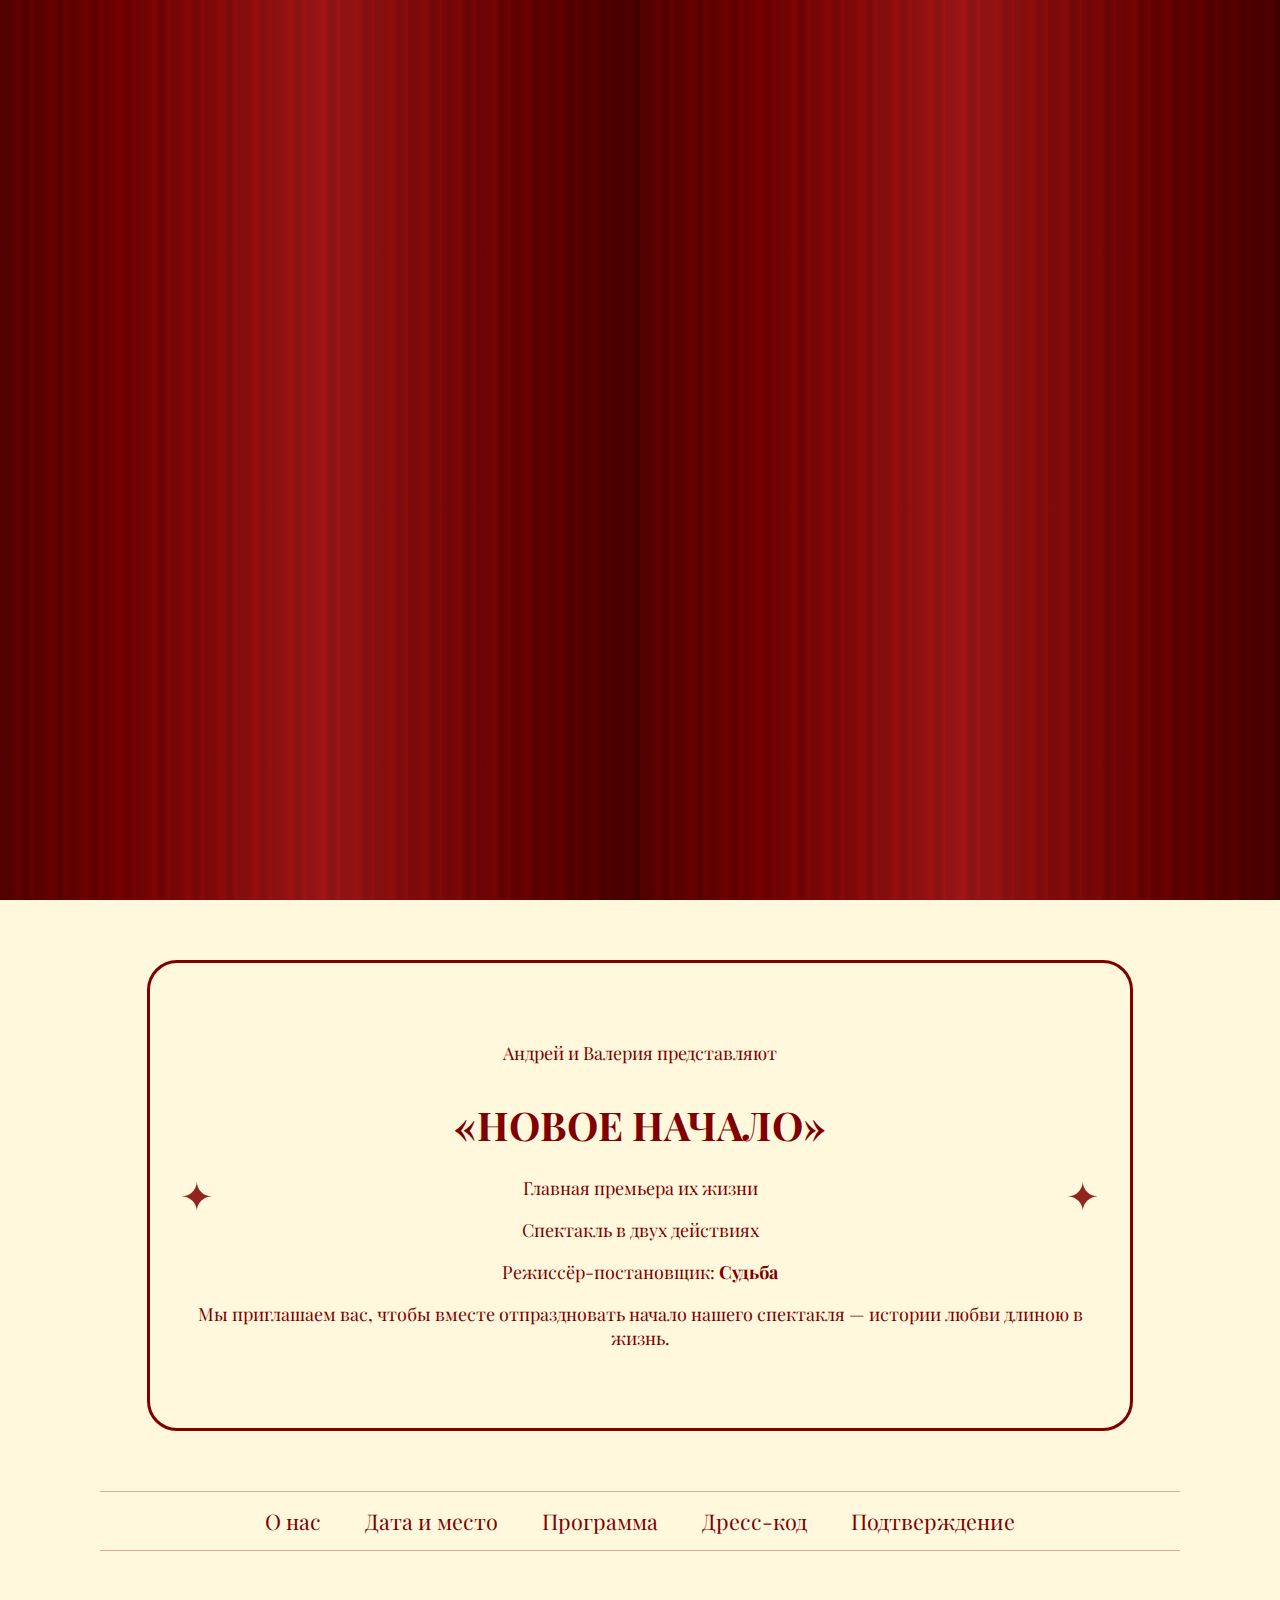
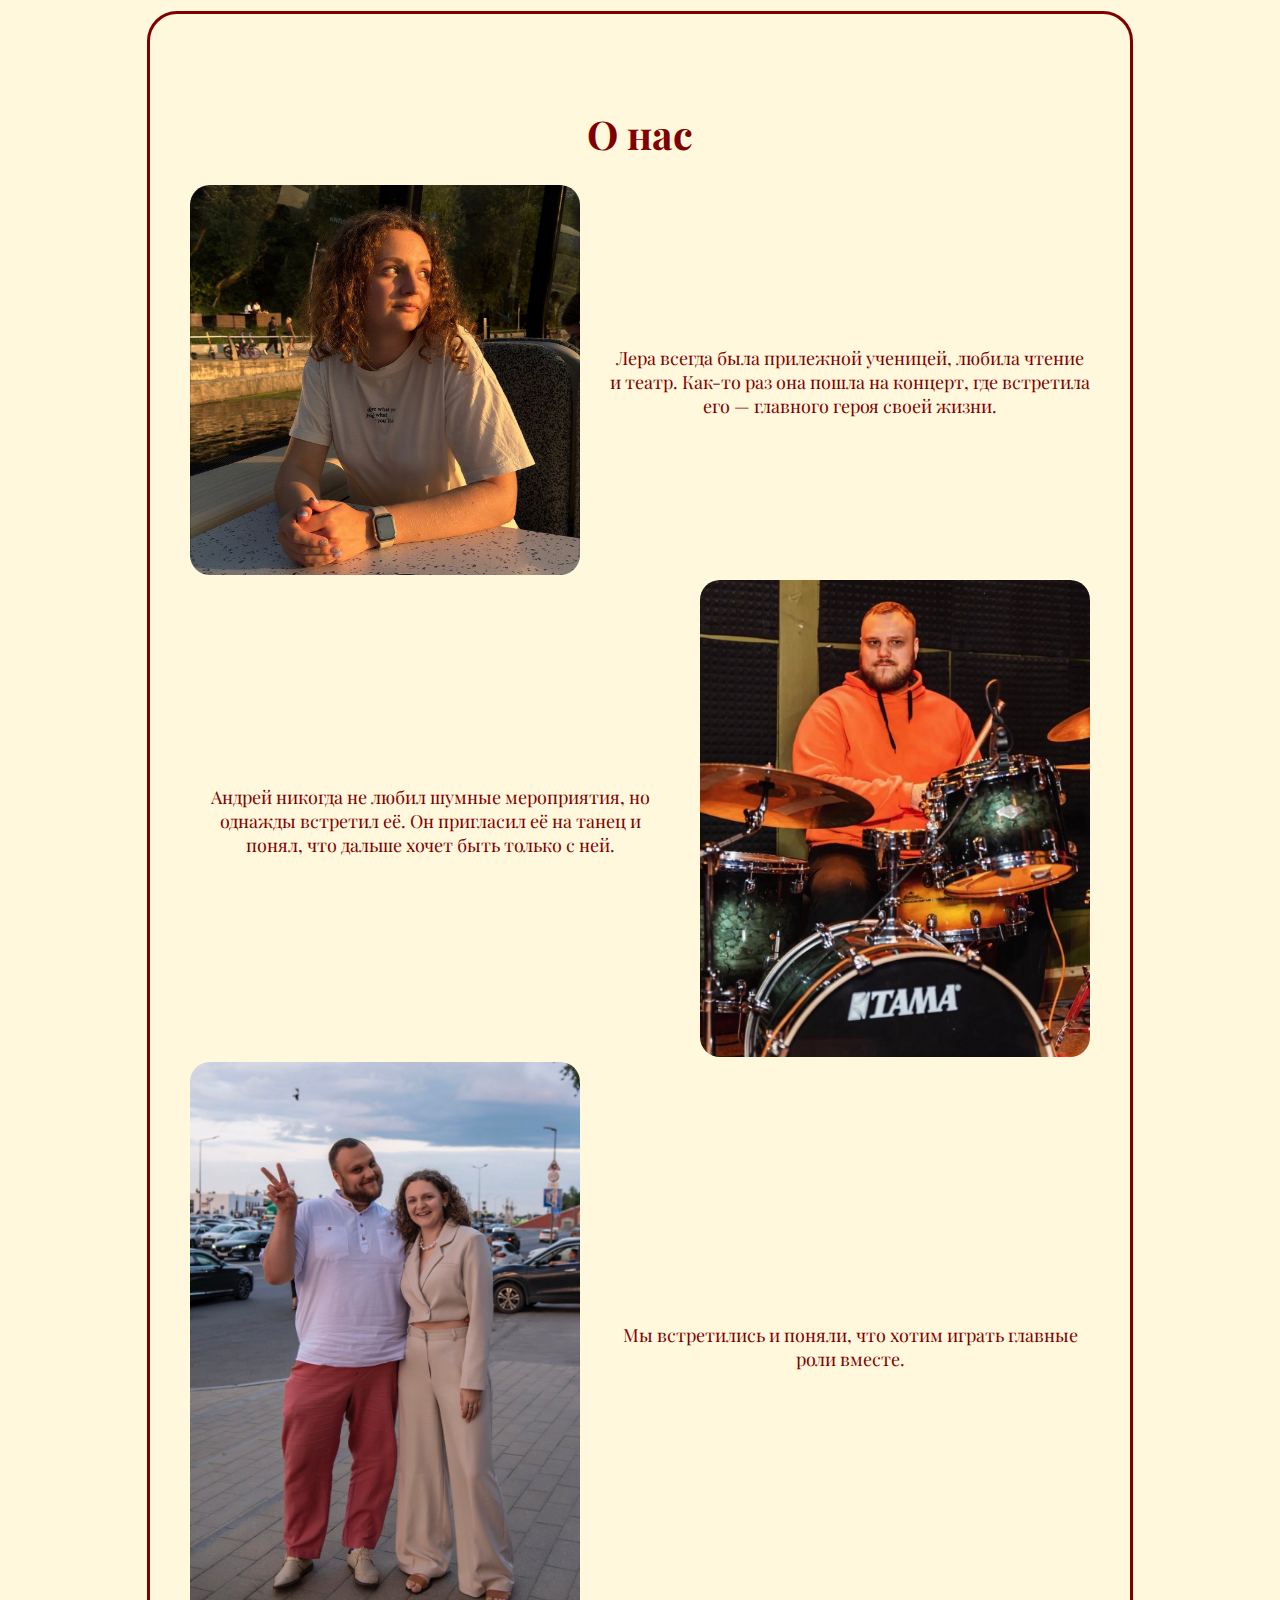
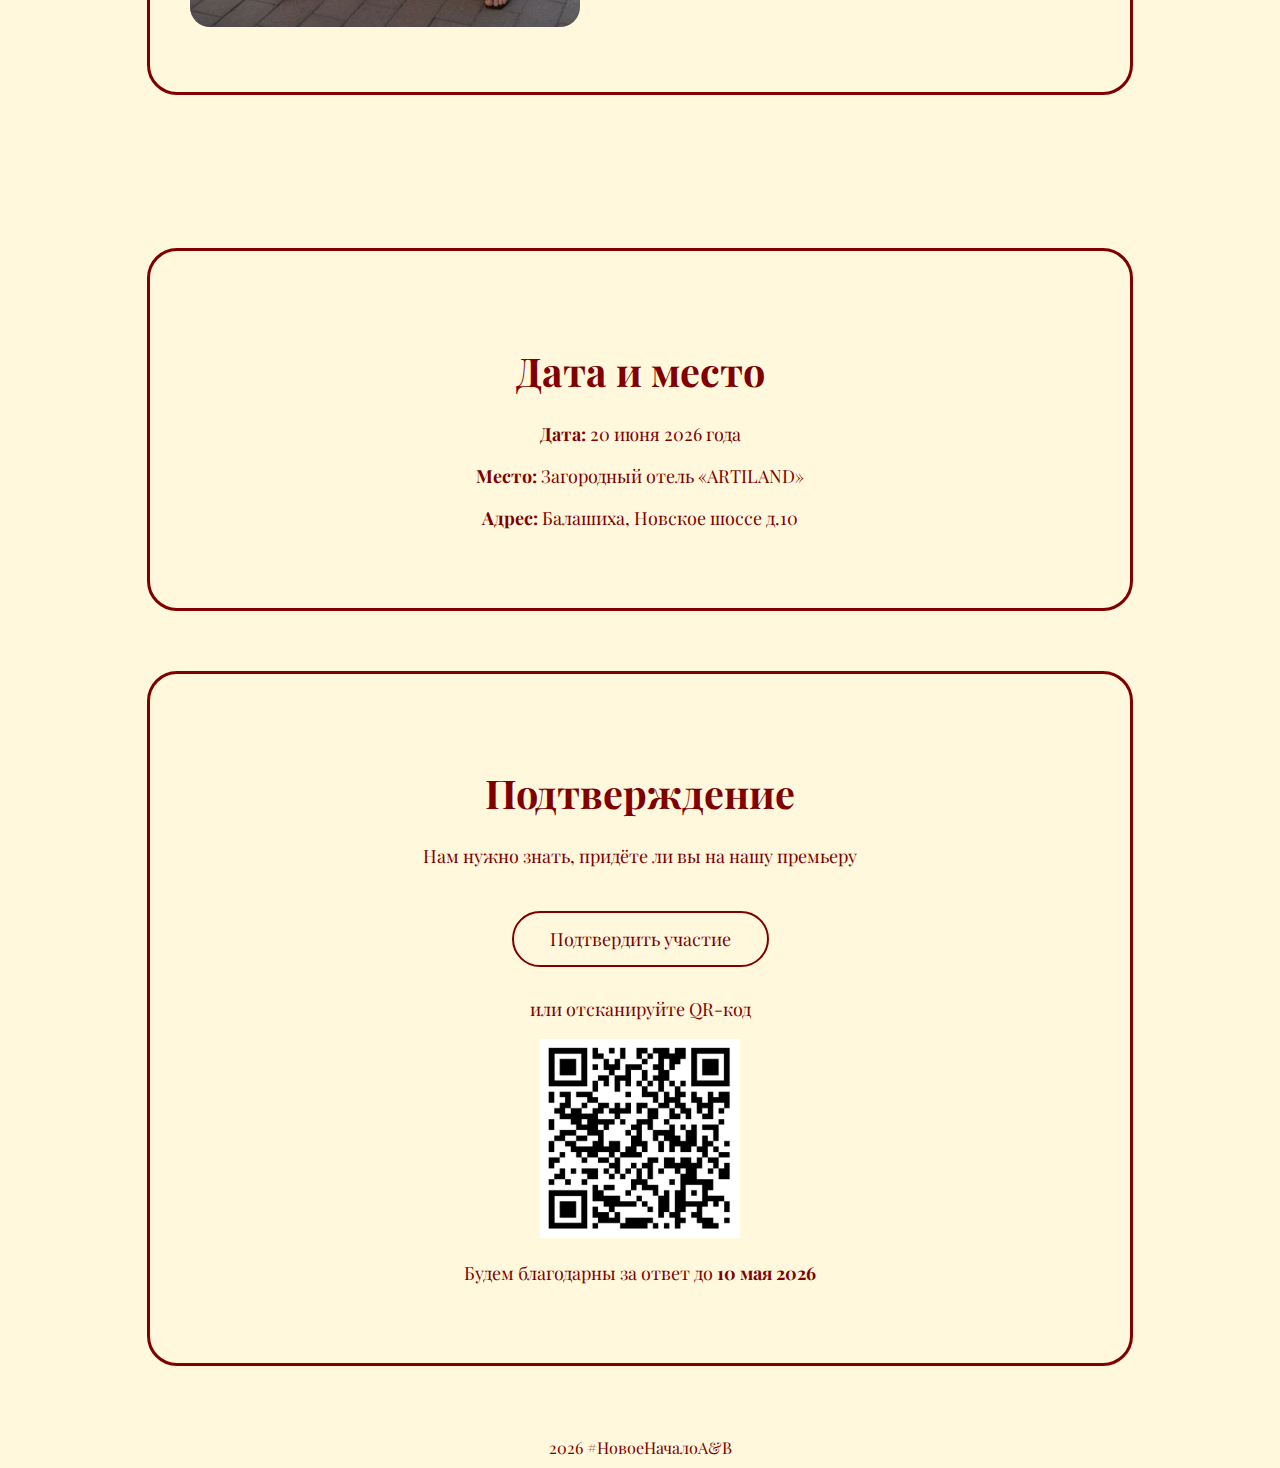
<file: index.HTML>
<!DOCTYPE html>
<html lang="ru">
<head>
<meta charset="UTF-8">
<meta name="viewport" content="width=device-width, initial-scale=1.0">
<title>Приглашение на свадьбу Андрея и Валерии</title>

<link href="https://fonts.googleapis.com/css2?family=Playfair+Display:wght@400;700&display=swap" rel="stylesheet">
<link href="https://fonts.googleapis.com/css2?family=Cinzel:wght@400;700&display=swap" rel="stylesheet">

<link rel="stylesheet" href="css/style.css">
</head>

<body>

<div class="premiere">
    <h1>ПРЕМЬЕРА</h1>
    <h2>«НОВОЕ НАЧАЛО»<br>Поднимется занавес, и свет софитов осветит путь любви…</h2>
    <div class="curtain left"></div>
    <div class="curtain right"></div>
</div>

<div class="wrapper">

<section class="poster">
    <div class="stars">
        <span class="star left"></span>
        <span class="star right"></span>
    </div>
    <p>Андрей и Валерия представляют</p>
    <h2>«НОВОЕ НАЧАЛО»</h2>
    <p>Главная премьера их жизни</p>
    <p>Спектакль в двух действиях</p>
    <p>Режиссёр-постановщик: <strong>Судьба</strong></p>
    <p>Мы приглашаем вас, чтобы вместе отпраздновать начало нашего спектакля — истории любви длиною в жизнь.</p>
</section>

<nav>
    <a href="#about">О нас</a>
    <a href="#details">Дата и место</a>
    <a href="#schedule">Программа</a>
    <a href="#dresscode">Дресс-код</a>
    <a href="#rsvp">Подтверждение</a>
</nav>

<section id="about" class="poster">
    <h2>О нас</h2>

    <div class="about-row">
        <div class="about-image">
            <img src="images/Lera.jpg" alt="Лера">
        </div>
        <div class="about-text">
            <p>Лера всегда была прилежной ученицей, любила чтение и театр. Как-то раз она пошла на концерт, где встретила его — главного героя своей жизни.</p>
        </div>
    </div>

    <div class="about-row reverse">
        <div class="about-image">
            <img src="images/Andrey.jpg" alt="Андрей">
        </div>
        <div class="about-text">
            <p>Андрей никогда не любил шумные мероприятия, но однажды встретил её. Он пригласил её на танец и понял, что дальше хочет быть только с ней.</p>
        </div>
    </div>

    <div class="about-row">
        <div class="about-image">
            <img src="images/together.jpg" alt="Вместе">
        </div>
        <div class="about-text">
            <p>Мы встретились и поняли, что хотим играть главные роли вместе.</p>
        </div>
    </div>
</section>

<section class="quote">
    <p>«Любовь начинается с одного взгляда и продолжается всей жизнью»</p>
</section>

<section id="details" class="poster">
    <h2>Дата и место</h2>
    <p><strong>Дата:</strong> 20 июня 2026 года</p>
    <p><strong>Место:</strong> Загородный отель «ARTILAND»</p>
    <p><strong>Адрес:</strong> Балашиха, Новское шоссе д.10</p>
</section>

<section id="rsvp" class="poster">
    <h2>Подтверждение</h2>
    <p>Нам нужно знать, придёте ли вы на нашу премьеру</p>
    <a href="https://forms.yandex.ru/u/695eae0702848f9d586bf65b" target="_blank" class="rsvp-button">
        Подтвердить участие
    </a>
    <p style="margin-top:30px;">или отсканируйте QR-код</p>
    <img src="images/qr.png" width="200" alt="QR">
    <p>Будем благодарны за ответ до <strong>10 мая 2026</strong></p>
</section>

</div>

<footer>2026 #НовоеНачалоА&В</footer>

<script>
const weddingDate = new Date("2026-06-20T15:00:00").getTime();

function pad(n){ return n.toString().padStart(2,'0'); }

function updateCountdown(){
    const now = Date.now();
    const d = weddingDate - now;
    if(d < 0) return;

    document.getElementById('days').innerText    = pad(Math.floor(d/86400000));
    document.getElementById('hours').innerText   = pad(Math.floor(d/3600000)%24);
    document.getElementById('minutes').innerText = pad(Math.floor(d/60000)%60);
    document.getElementById('seconds').innerText = pad(Math.floor(d/1000)%60);
}
updateCountdown();
setInterval(updateCountdown,1000);
</script>

</body>
</html>
</file>
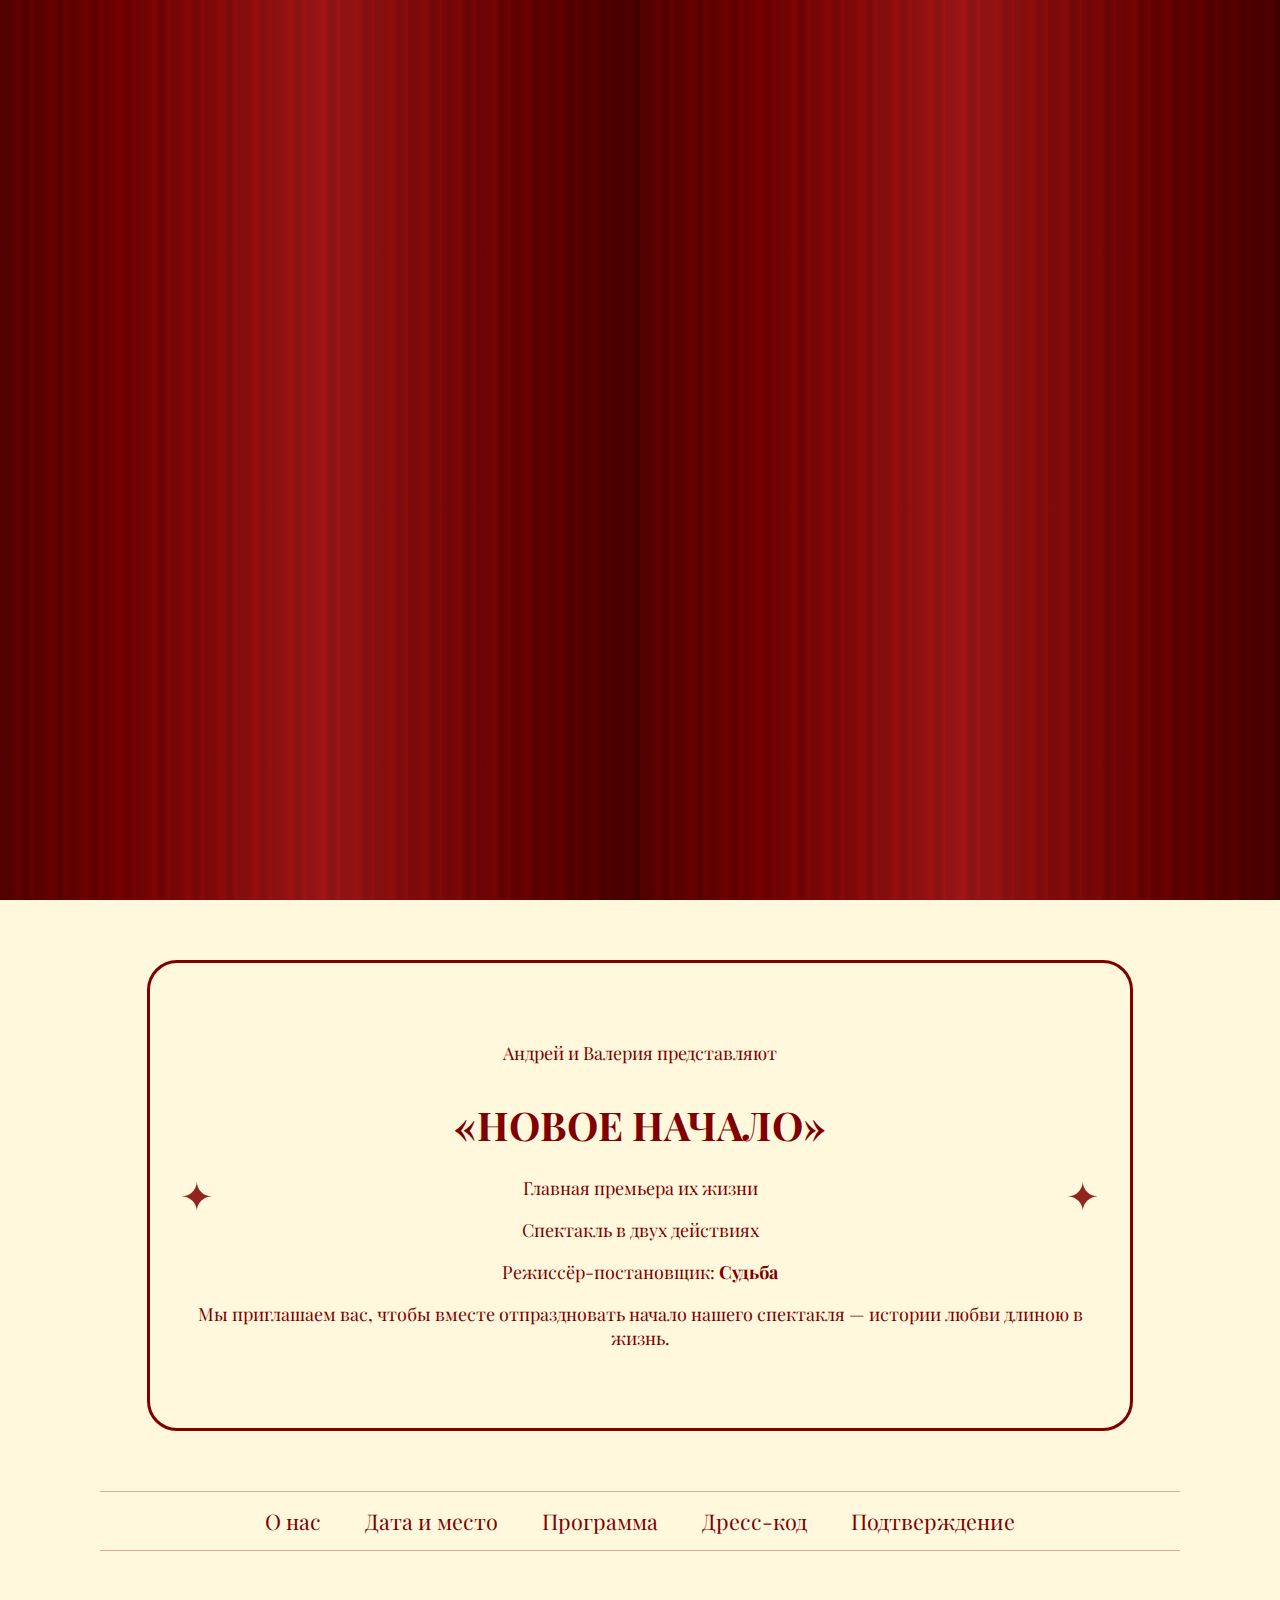
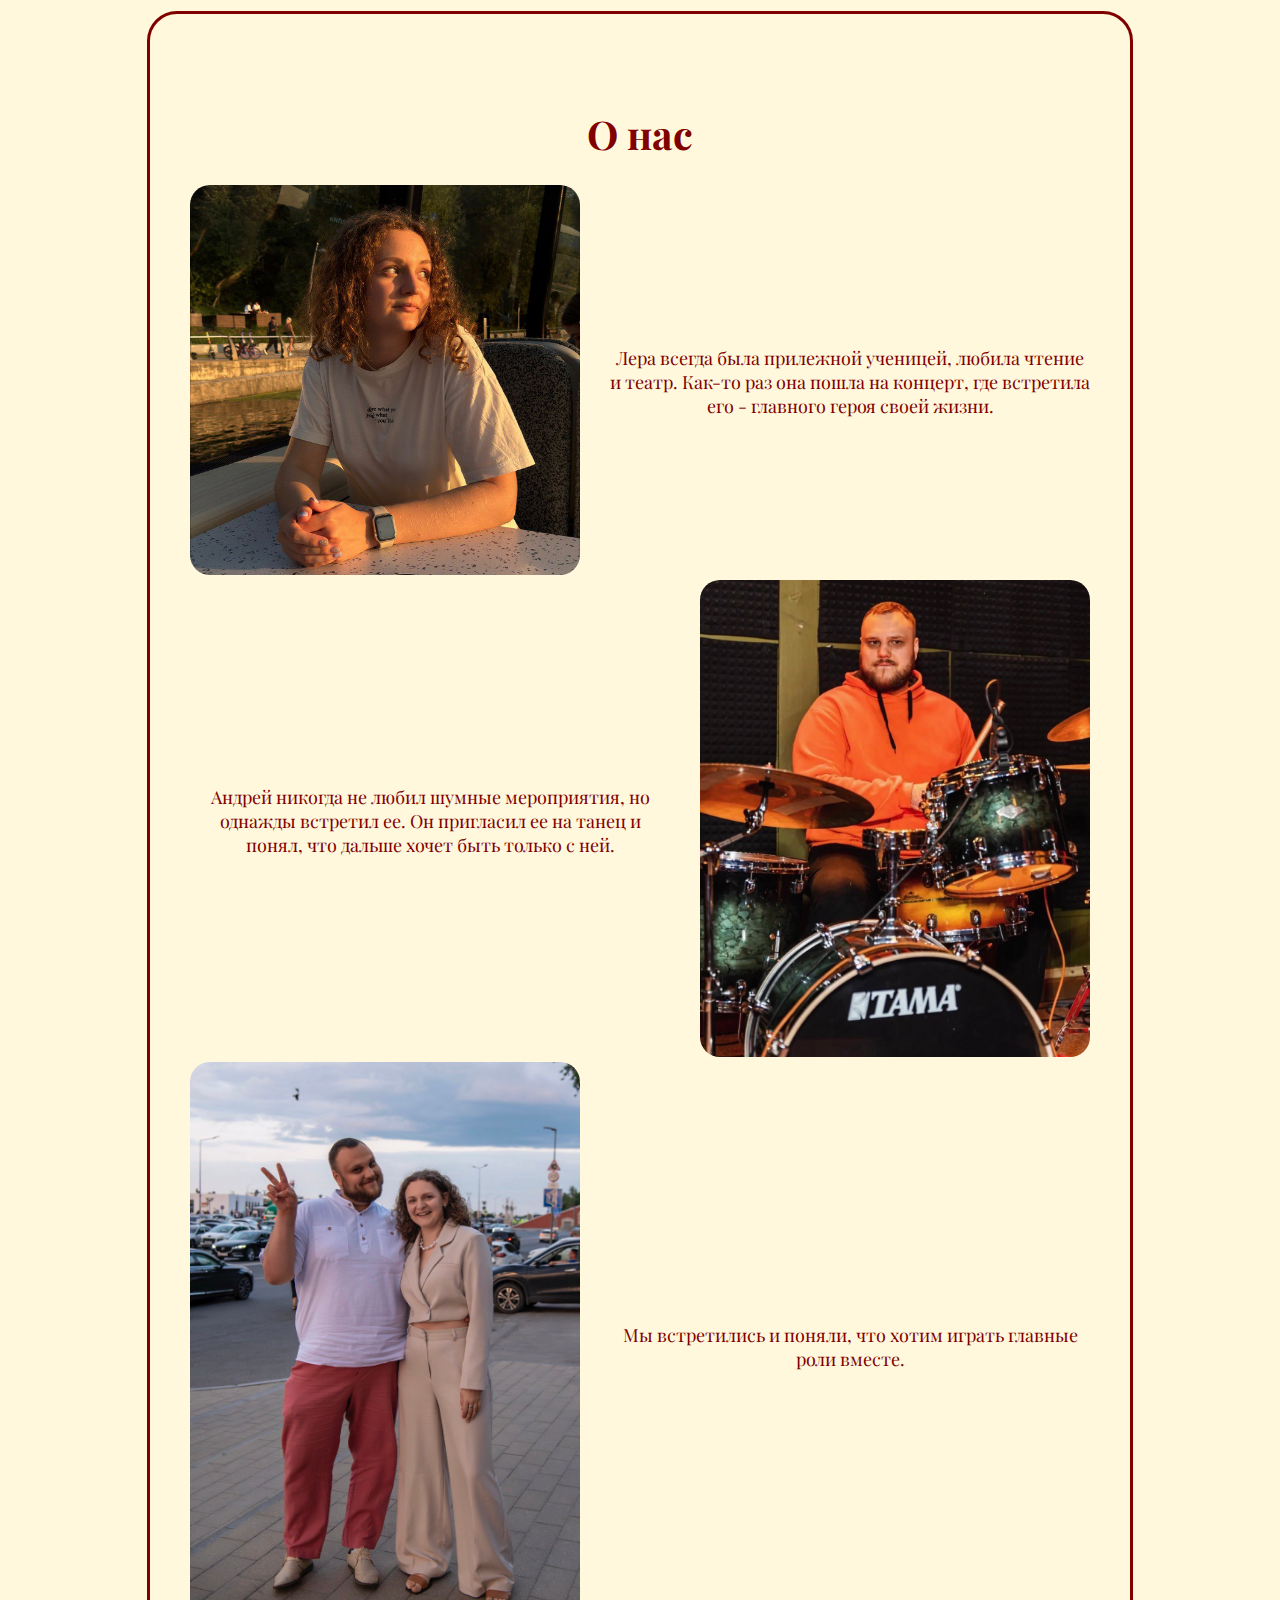
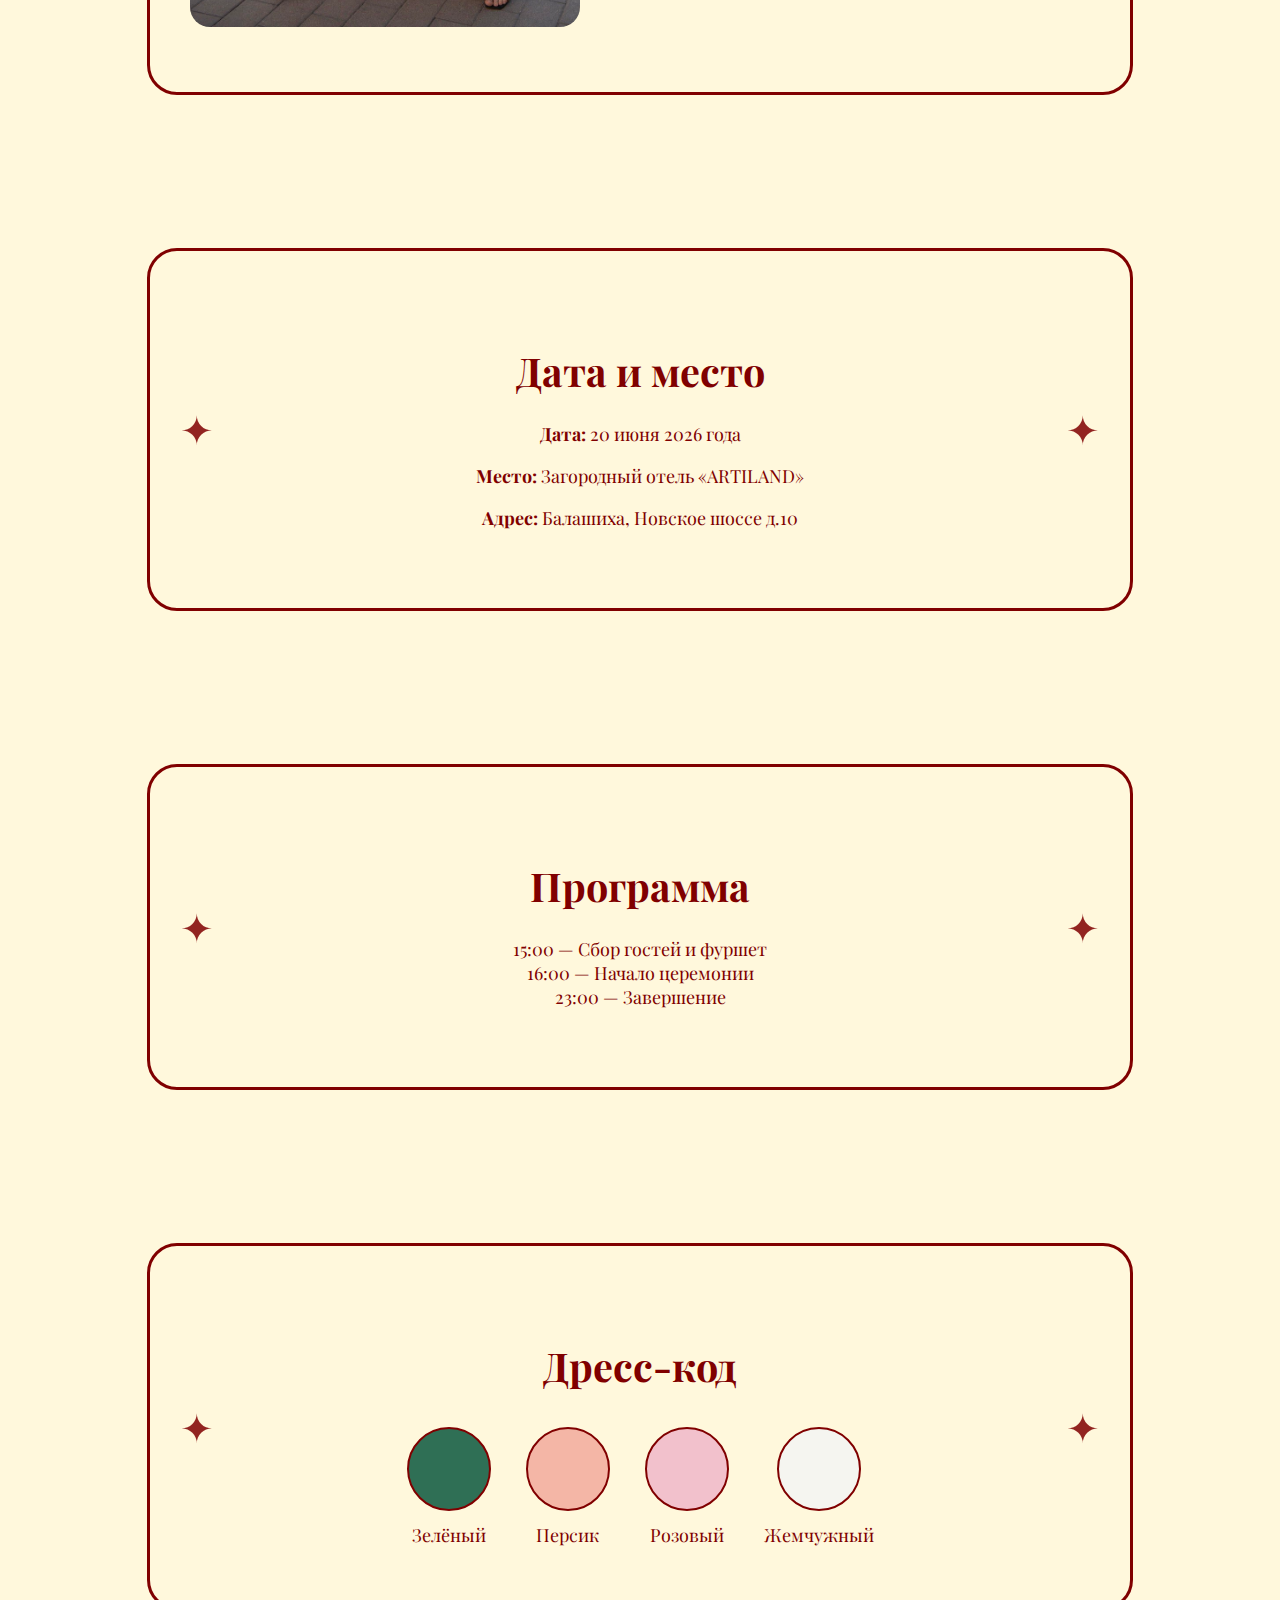
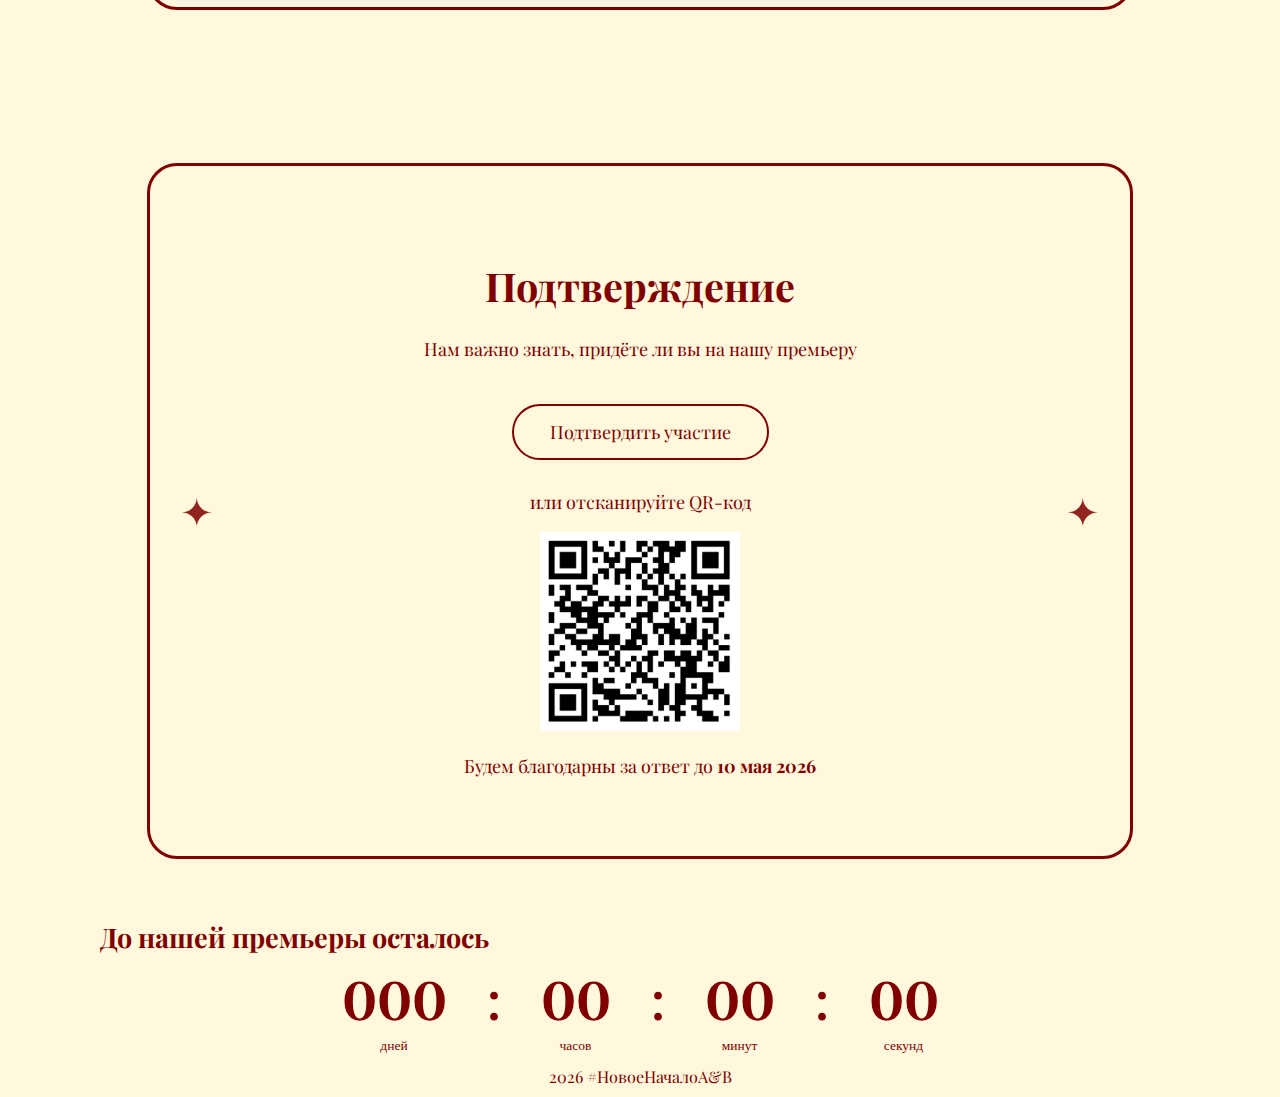
<file: index.html>
<!DOCTYPE html>
<html lang="ru">
<head>
<meta charset="UTF-8">
<meta name="viewport" content="width=device-width, initial-scale=1.0">
<title>Приглашение на свадьбу Андрея и Валерии</title>

<link href="https://fonts.googleapis.com/css2?family=Playfair+Display:wght@400;700&display=swap" rel="stylesheet">
<link href="https://fonts.googleapis.com/css2?family=Cinzel:wght@400;700&display=swap" rel="stylesheet">
<link rel="stylesheet" href="css/style.css">
</head>

<body>

<div class="premiere">
	    <h1>ПРЕМЬЕРА</h1>
    <h2>«НОВОЕ НАЧАЛО»<br>Поднимется занавес, и свет софитов осветит путь любви…</h2>
    <div class="curtain left"></div>
    <div class="curtain right"></div>
</div>

<div class="wrapper">

<section class="poster">
	<div class="stars">
    <span class="star left"></span>
    <span class="star right"></span>
</div>
    <p>Андрей и Валерия представляют</p>
    <h2>«НОВОЕ НАЧАЛО»</h2>

	<p>Главная премьера их жизни</p>
    	<p>Спектакль в двух действиях</p>
	<p>Режиссёр-постановщик: <strong>Судьба</strong></p>
	<p>Мы приглашаем вас, чтобы вместе отпраздновать начало нашего спектакля — истории любви длиною в жизнь.</p>



</section>

<nav>
    <a href="#about">О нас</a>
    <a href="#details">Дата и место</a>
    <a href="#schedule">Программа</a>
    <a href="#dresscode">Дресс-код</a>
    <a href="#rsvp">Подтверждение</a>
</nav>

<section id="about" class="poster">
	
    <h2>О нас</h2>
    <div class="about-row">
        <div class="about-image"><img src="images/Lera.jpg"></div>
        <div class="about-text"><p> Лера всегда была прилежной ученицей, любила чтение и театр. Как-то раз она пошла на концерт, где встретила его - главного героя своей жизни.</p></div>
    </div>
    <div class="about-row reverse">
        <div class="about-image"><img src="images/Andrey.jpg"></div>
        <div class="about-text"><p>Андрей никогда не любил шумные мероприятия, но однажды встретил ее. Он пригласил ее на танец и понял, что дальше хочет быть только с ней.</p></div>
    </div>
    
    <div class="about-row">
        <div class="about-image">
            <img src="images/together.jpg" alt="Фото">
        </div>

        <div class="about-text">
            <p>
                 Мы встретились и поняли, что хотим играть главные роли вместе.
            </p>
        </div>
    </div>
</section>

<section class="quote">
    <p>
        «Любовь начинается с одного взгляда и продолжается всей жизнью»
    </p>
    </section>
<section id="details" class="poster">
	<div class="stars">
    <span class="star left"></span>
    <span class="star right"></span>
</div>

    <h2>Дата и место</h2>
    <p><strong>Дата:</strong> 20 июня 2026 года</p>
    <p><strong>Место:</strong> Загородный отель «ARTILAND»</p>
    <p><strong>Адрес:</strong> Балашиха, Новское шоссе д.10</p>

</section>
<section class="quote">
    <p>
        «Любовь — это ежедневный выбор быть рядом»
    </p>
    </section>


<section id="schedule" class="poster">
	<div class="stars">
    <span class="star left"></span>
    <span class="star right"></span>
</div>

    <h2>Программа</h2>
    <ul style="list-style:none;padding:0;">
        <li>15:00 — Сбор гостей и фуршет</li>
        <li>16:00 — Начало церемонии</li>
		<li>23:00 — Завершение</li>

    </ul>
</section>
<section class="quote">
    <p>
        «Иногда достаточно одной улыбки, чтобы понять всё»
    </p>
    </section>


<section id="dresscode" class="poster">
	<div class="stars">
    <span class="star left"></span>
    <span class="star right"></span>
</div>

    <h2>Дресс-код</h2>
    <div class="dresscode-colors">
        <div><div class="color-circle" style="background:#2F6F55;"></div>Зелёный</div>
        <div><div class="color-circle" style="background:#F4B6A6;"></div>Персик</div>
        <div><div class="color-circle" style="background:#F2C1CC;"></div>Розовый</div>
        <div><div class="color-circle" style="background:#F5F5F0;"></div>Жемчужный</div>
    </div>
</section>
<section class="quote">
    <p>
        «Настоящая любовь не имеет финального акта»
    </p>
    </section>


<section id="rsvp" class="poster">
	<div class="stars">
    <span class="star left"></span>
    <span class="star right"></span>
</div>

    <h2>Подтверждение</h2>
    <p>Нам важно знать, придёте ли вы на нашу премьеру</p>
    <a href="https://forms.yandex.ru/u/695eae0702848f9d586bf65b" target="_blank" class="rsvp-button">
        Подтвердить участие
    </a>
    <p style="margin-top:30px;">или отсканируйте QR-код</p>
    <img src="images/qr.png" width="200">
    <p>Будем благодарны за ответ до <strong>10 мая 2026</strong></p>
</section>

<!-- ===== ТАЙМЕР БЕЗ РАМКИ ===== -->
<section class="countdown-section">
	<h2>До нашей премьеры осталось</h2>
    <table id="countdown-table">
    <tr class="values">
        <td class="days" id="days">000</td>
        <td class="sep">:</td>
        <td id="hours">00</td>
        <td class="sep">:</td>
        <td id="minutes">00</td>
        <td class="sep">:</td>
        <td id="seconds">00</td>
    </tr>
    <tr class="labels">
        <td class="days">дней</td>
        <td></td>
        <td>часов</td>
        <td></td>
        <td>минут</td>
        <td></td>
        <td>секунд</td>
    </tr>
</table>
</section>

</div>

<footer>2026 #НовоеНачалоА&В</footer>

<script>
const weddingDate = new Date("2026-06-20T15:00:00").getTime();

function pad(n){ return n.toString().padStart(2,'0'); }

function updateCountdown(){
    const now = Date.now();
    const d = weddingDate - now;
    if(d < 0) return;

    document.getElementById('days').innerText    = pad(Math.floor(d/86400000));
    document.getElementById('hours').innerText   = pad(Math.floor(d/3600000)%24);
    document.getElementById('minutes').innerText = pad(Math.floor(d/60000)%60);
    document.getElementById('seconds').innerText = pad(Math.floor(d/1000)%60);
}
updateCountdown();
setInterval(updateCountdown,1000);
</script>
<script>
document.addEventListener("DOMContentLoaded", () => {
    const quotes = document.querySelectorAll(".quote");

    const observer = new IntersectionObserver(
        entries => {
            entries.forEach(entry => {
                if (entry.isIntersecting) {
                    entry.target.classList.add("visible");
                    observer.unobserve(entry.target); // один раз
                }
            });
        },
        {
            threshold: 0.3
        }
    );

    quotes.forEach(quote => observer.observe(quote));
});
</script>

</body>
</html>
</file>
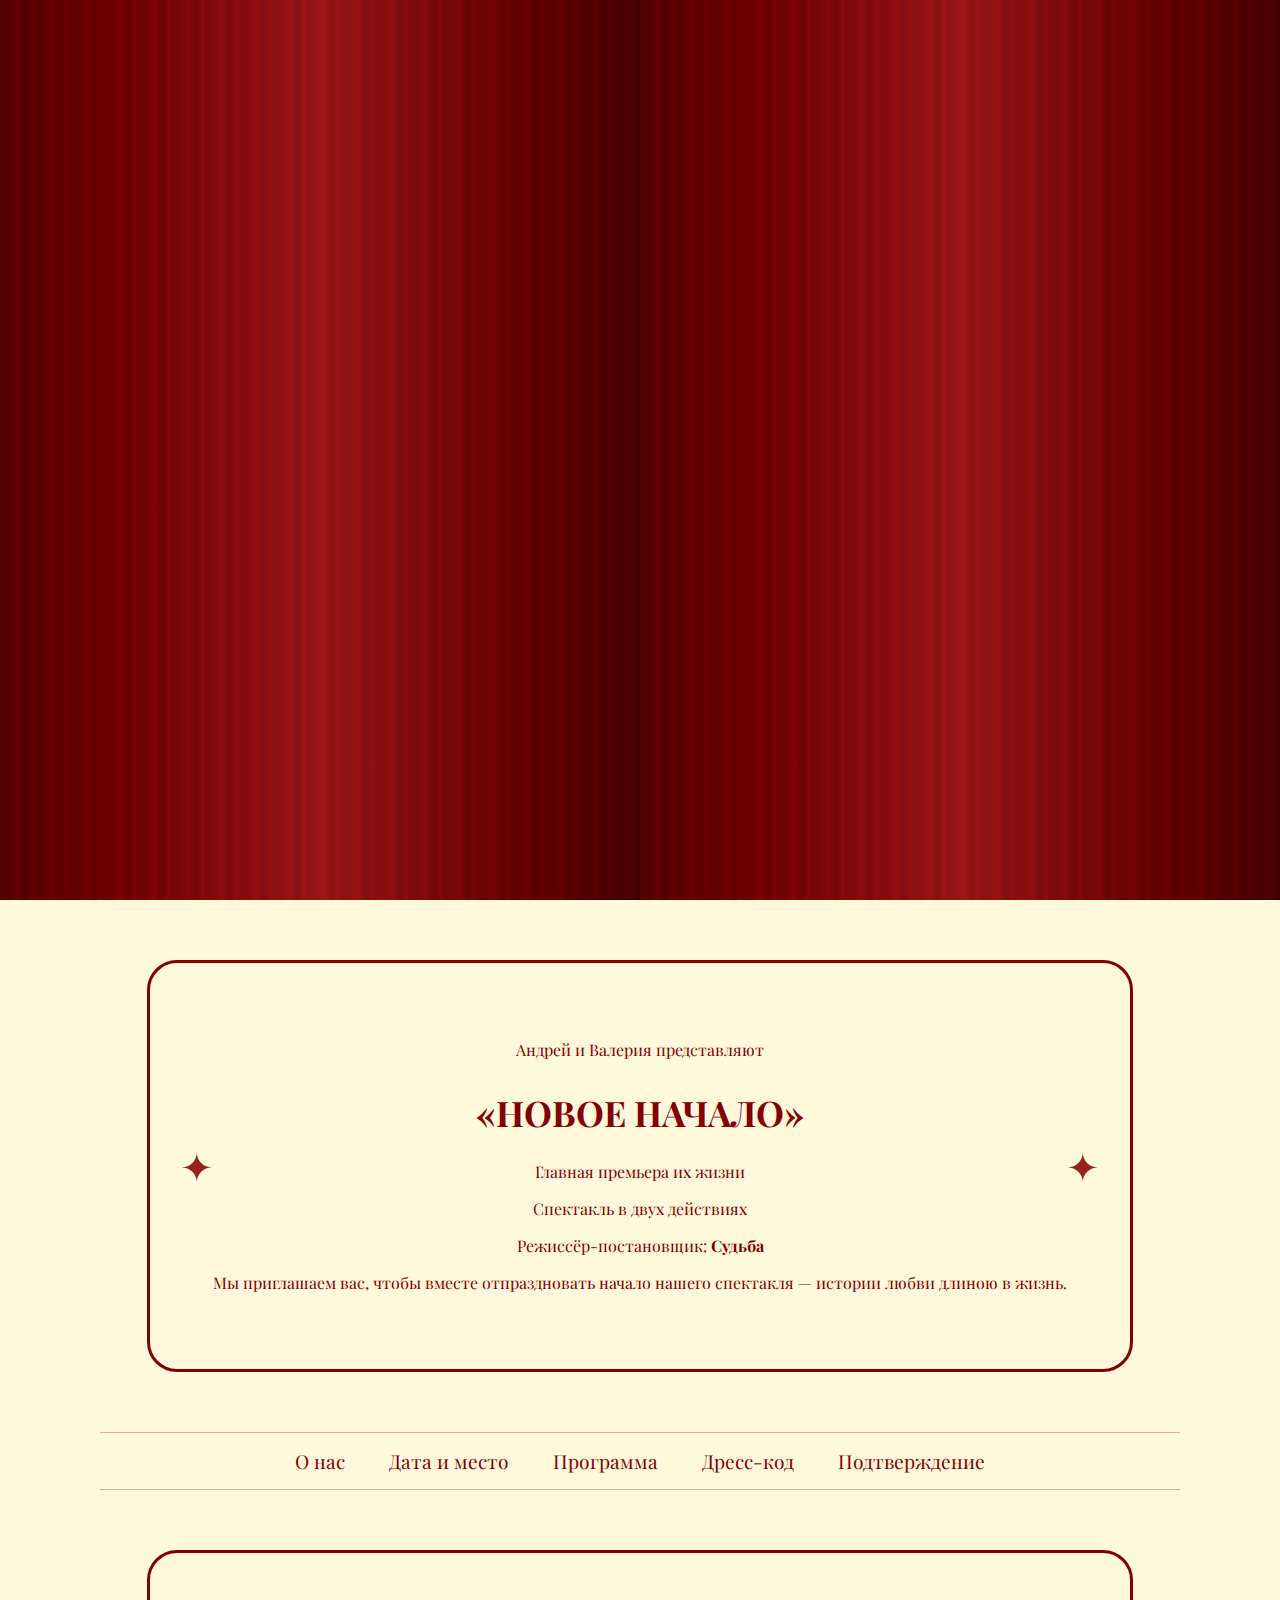
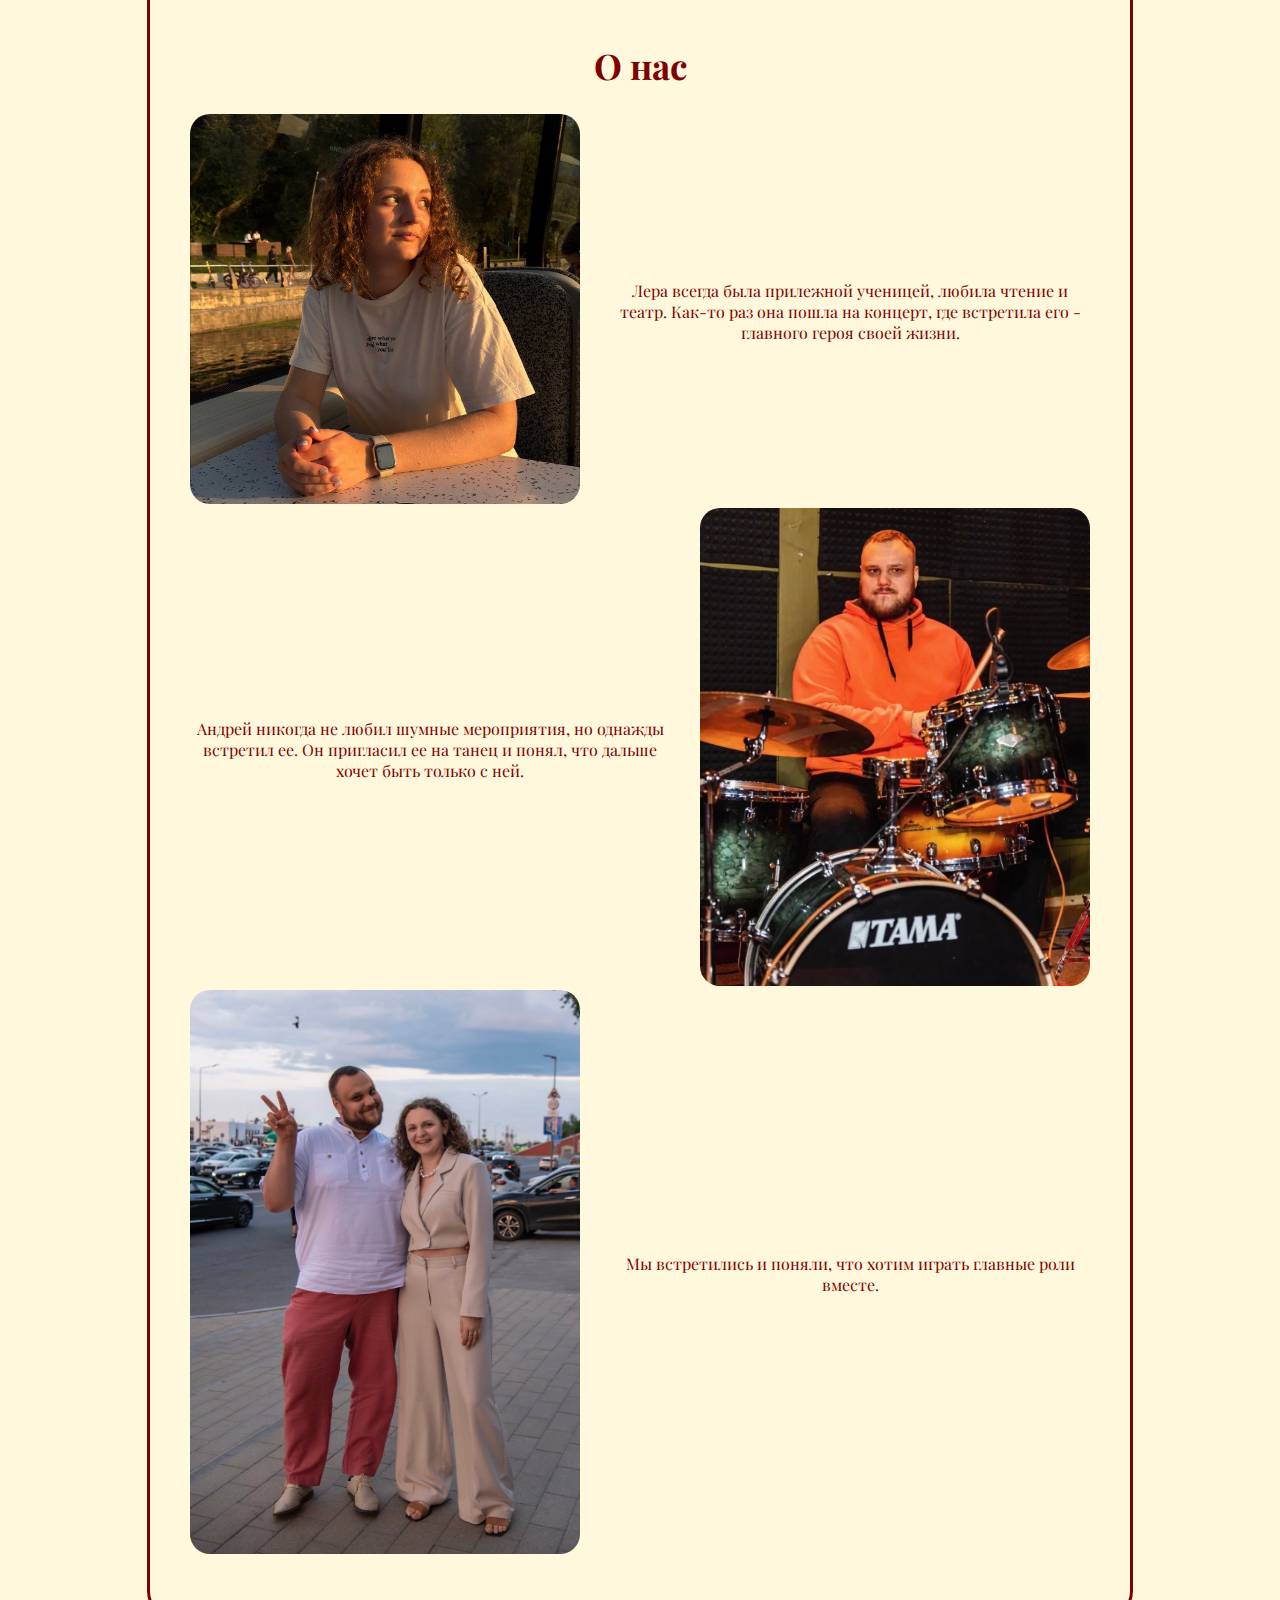
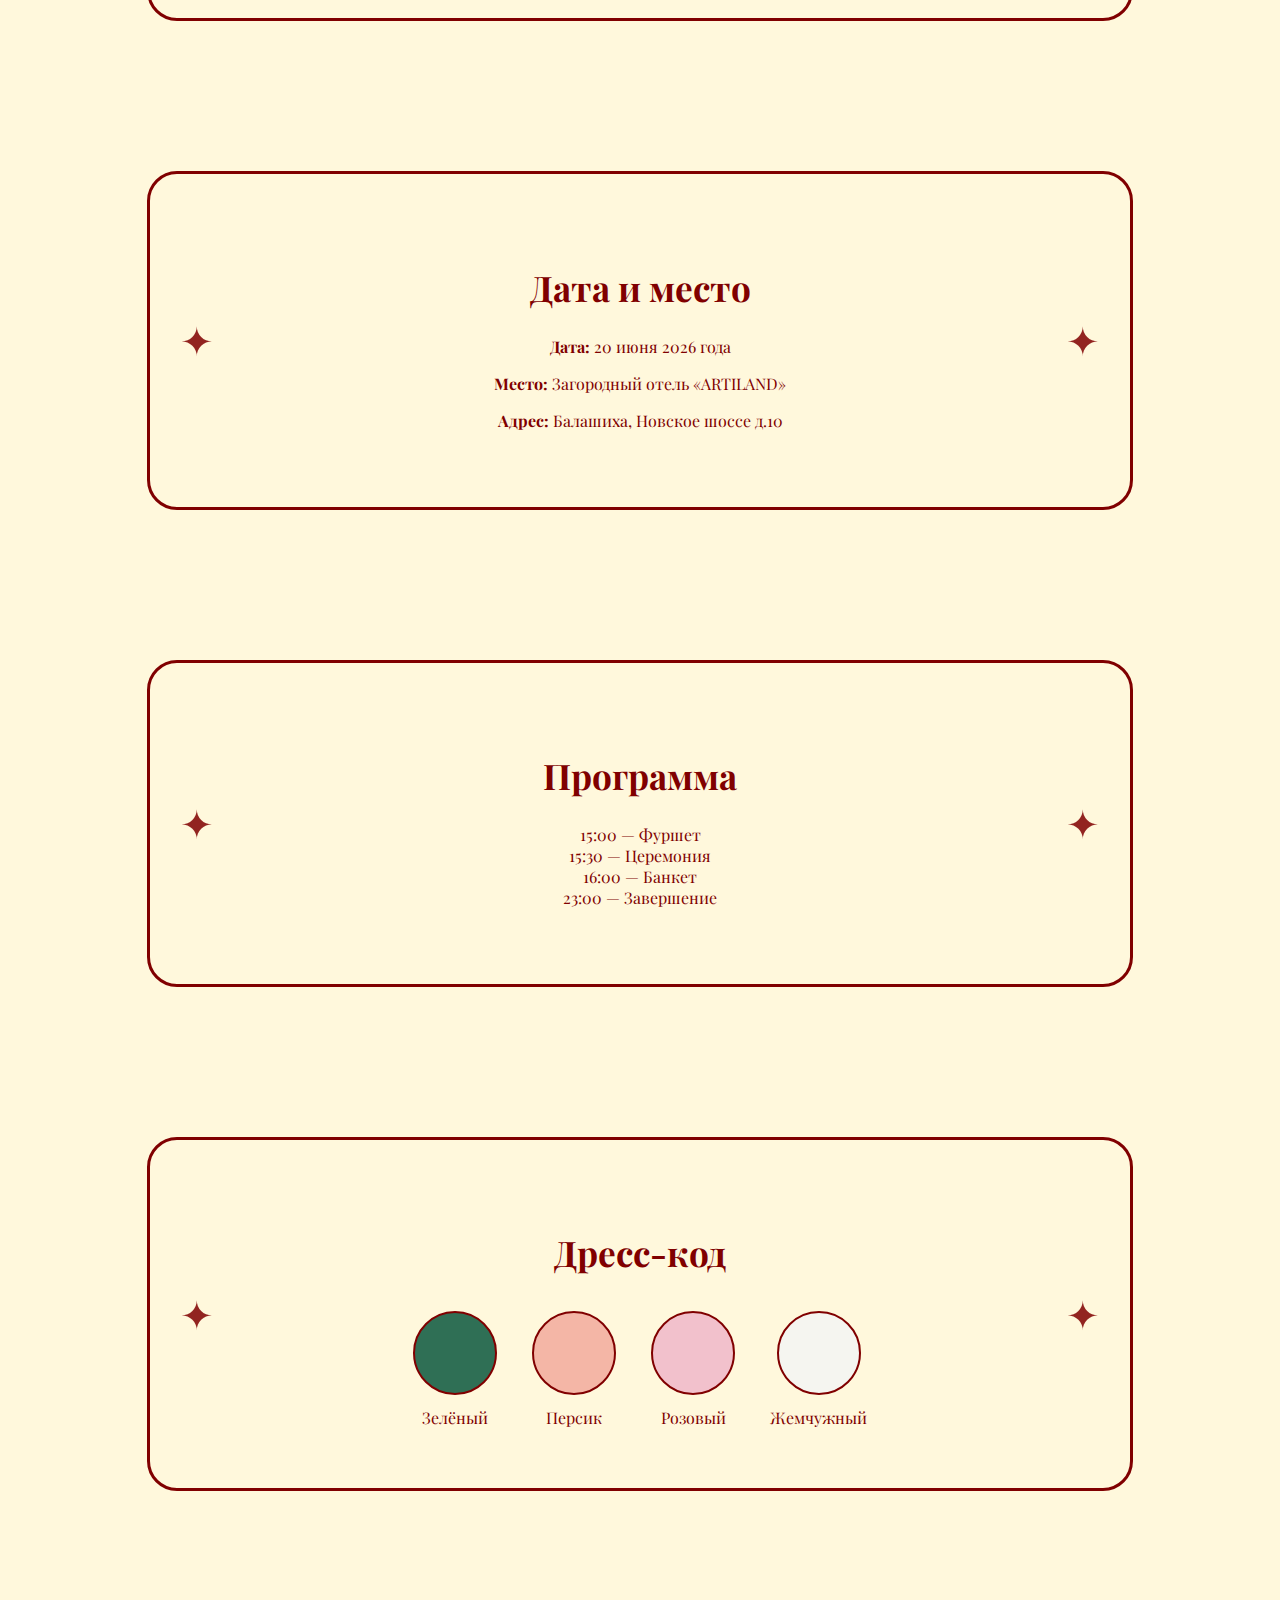
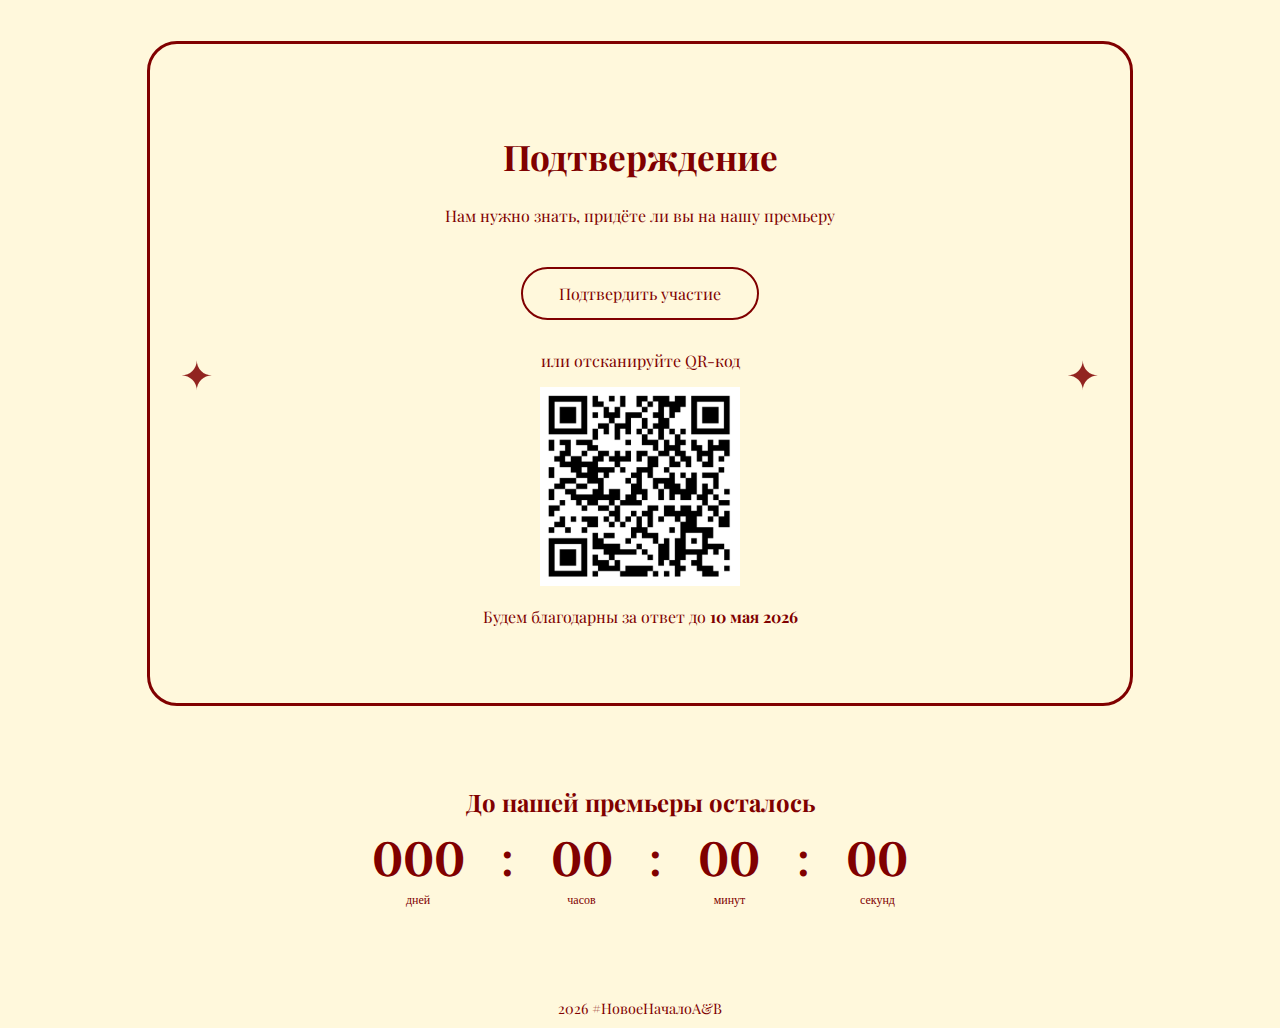
<file: site/index.HTML>
<!DOCTYPE html>
<html lang="ru">
<head>
<meta charset="UTF-8">
<meta name="viewport" content="width=device-width, initial-scale=1.0">
<title>Приглашение на свадьбу Андрея и Валерии</title>

<link href="https://fonts.googleapis.com/css2?family=Playfair+Display:wght@400;700&display=swap" rel="stylesheet">
<link href="https://fonts.googleapis.com/css2?family=Cinzel:wght@400;700&display=swap" rel="stylesheet">
<link rel="stylesheet" href="css/style.css">
</head>

<body>

<div class="premiere">
	    <h1>ПРЕМЬЕРА</h1>
    <h2>«НОВОЕ НАЧАЛО»<br>Поднимется занавес, и свет софитов осветит путь любви…</h2>
    <div class="curtain left"></div>
    <div class="curtain right"></div>
</div>

<div class="wrapper">

<section class="poster">
	<div class="stars">
    <span class="star left"></span>
    <span class="star right"></span>
</div>
    <p>Андрей и Валерия представляют</p>
    <h2>«НОВОЕ НАЧАЛО»</h2>

	<p>Главная премьера их жизни</p>
    	<p>Спектакль в двух действиях</p>
	<p>Режиссёр-постановщик: <strong>Судьба</strong></p>
	<p>Мы приглашаем вас, чтобы вместе отпраздновать начало нашего спектакля — истории любви длиною в жизнь.</p>



</section>

<nav>
    <a href="#about">О нас</a>
    <a href="#details">Дата и место</a>
    <a href="#schedule">Программа</a>
    <a href="#dresscode">Дресс-код</a>
    <a href="#rsvp">Подтверждение</a>
</nav>

<section id="about" class="poster">
	
    <h2>О нас</h2>
    <div class="about-row">
        <div class="about-image"><img src="images/Lera.jpg"></div>
        <div class="about-text"><p> Лера всегда была прилежной ученицей, любила чтение и театр. Как-то раз она пошла на концерт, где встретила его - главного героя своей жизни.</p></div>
    </div>
    <div class="about-row reverse">
        <div class="about-image"><img src="images/Andrey.jpg"></div>
        <div class="about-text"><p>Андрей никогда не любил шумные мероприятия, но однажды встретил ее. Он пригласил ее на танец и понял, что дальше хочет быть только с ней.</p></div>
    </div>
    
    <div class="about-row">
        <div class="about-image">
            <img src="images/together.jpg" alt="Фото">
        </div>

        <div class="about-text">
            <p>
                 Мы встретились и поняли, что хотим играть главные роли вместе.
            </p>
        </div>
    </div>
</section>

<section class="quote">
    <p>
        «Любовь начинается с одного взгляда и продолжается всей жизнью»
    </p>
    </section>
<section id="details" class="poster">
	<div class="stars">
    <span class="star left"></span>
    <span class="star right"></span>
</div>

    <h2>Дата и место</h2>
    <p><strong>Дата:</strong> 20 июня 2026 года</p>
    <p><strong>Место:</strong> Загородный отель «ARTILAND»</p>
    <p><strong>Адрес:</strong> Балашиха, Новское шоссе д.10</p>

</section>
<section class="quote">
    <p>
        «Любовь — это ежедневный выбор быть рядом»
    </p>
    </section>


<section id="schedule" class="poster">
	<div class="stars">
    <span class="star left"></span>
    <span class="star right"></span>
</div>

    <h2>Программа</h2>
    <ul style="list-style:none;padding:0;">
        <li>15:00 — Фуршет</li>
        <li>15:30 — Церемония</li>
        <li>16:00 — Банкет</li>
        <li>23:00 — Завершение</li>
    </ul>
</section>
<section class="quote">
    <p>
        «Иногда достаточно одной улыбки, чтобы понять всё»
    </p>
    </section>


<section id="dresscode" class="poster">
	<div class="stars">
    <span class="star left"></span>
    <span class="star right"></span>
</div>

    <h2>Дресс-код</h2>
    <div class="dresscode-colors">
        <div><div class="color-circle" style="background:#2F6F55;"></div>Зелёный</div>
        <div><div class="color-circle" style="background:#F4B6A6;"></div>Персик</div>
        <div><div class="color-circle" style="background:#F2C1CC;"></div>Розовый</div>
        <div><div class="color-circle" style="background:#F5F5F0;"></div>Жемчужный</div>
    </div>
</section>
<section class="quote">
    <p>
        «Настоящая любовь не имеет финального акта»
    </p>
    </section>


<section id="rsvp" class="poster">
	<div class="stars">
    <span class="star left"></span>
    <span class="star right"></span>
</div>

    <h2>Подтверждение</h2>
    <p>Нам нужно знать, придёте ли вы на нашу премьеру</p>
    <a href="https://forms.yandex.ru/u/695eae0702848f9d586bf65b" target="_blank" class="rsvp-button">
        Подтвердить участие
    </a>
    <p style="margin-top:30px;">или отсканируйте QR-код</p>
    <img src="images/qr.png" width="200">
    <p>Будем благодарны за ответ до <strong>10 мая 2026</strong></p>
</section>

<!-- ===== ТАЙМЕР БЕЗ РАМКИ ===== -->
<section style="margin:80px auto;text-align:center;">
    <h2>До нашей премьеры осталось</h2>
    <table id="countdown-table">
    <tr class="values">
        <td class="days" id="days">000</td>
        <td class="sep">:</td>
        <td id="hours">00</td>
        <td class="sep">:</td>
        <td id="minutes">00</td>
        <td class="sep">:</td>
        <td id="seconds">00</td>
    </tr>
    <tr class="labels">
        <td class="days">дней</td>
        <td></td>
        <td>часов</td>
        <td></td>
        <td>минут</td>
        <td></td>
        <td>секунд</td>
    </tr>
</table>
</section>

</div>

<footer>2026 #НовоеНачалоА&В</footer>

<script>
const weddingDate = new Date("2026-06-20T15:00:00").getTime();

function pad(n){ return n.toString().padStart(2,'0'); }

function updateCountdown(){
    const now = Date.now();
    const d = weddingDate - now;
    if(d < 0) return;

    document.getElementById('days').innerText    = pad(Math.floor(d/86400000));
    document.getElementById('hours').innerText   = pad(Math.floor(d/3600000)%24);
    document.getElementById('minutes').innerText = pad(Math.floor(d/60000)%60);
    document.getElementById('seconds').innerText = pad(Math.floor(d/1000)%60);
}
updateCountdown();
setInterval(updateCountdown,1000);
</script>
<script>
document.addEventListener("DOMContentLoaded", () => {
    const quotes = document.querySelectorAll(".quote");

    const observer = new IntersectionObserver(
        entries => {
            entries.forEach(entry => {
                if (entry.isIntersecting) {
                    entry.target.classList.add("visible");
                    observer.unobserve(entry.target); // один раз
                }
            });
        },
        {
            threshold: 0.3
        }
    );

    quotes.forEach(quote => observer.observe(quote));
});
</script>

</body>
</html>
</file>
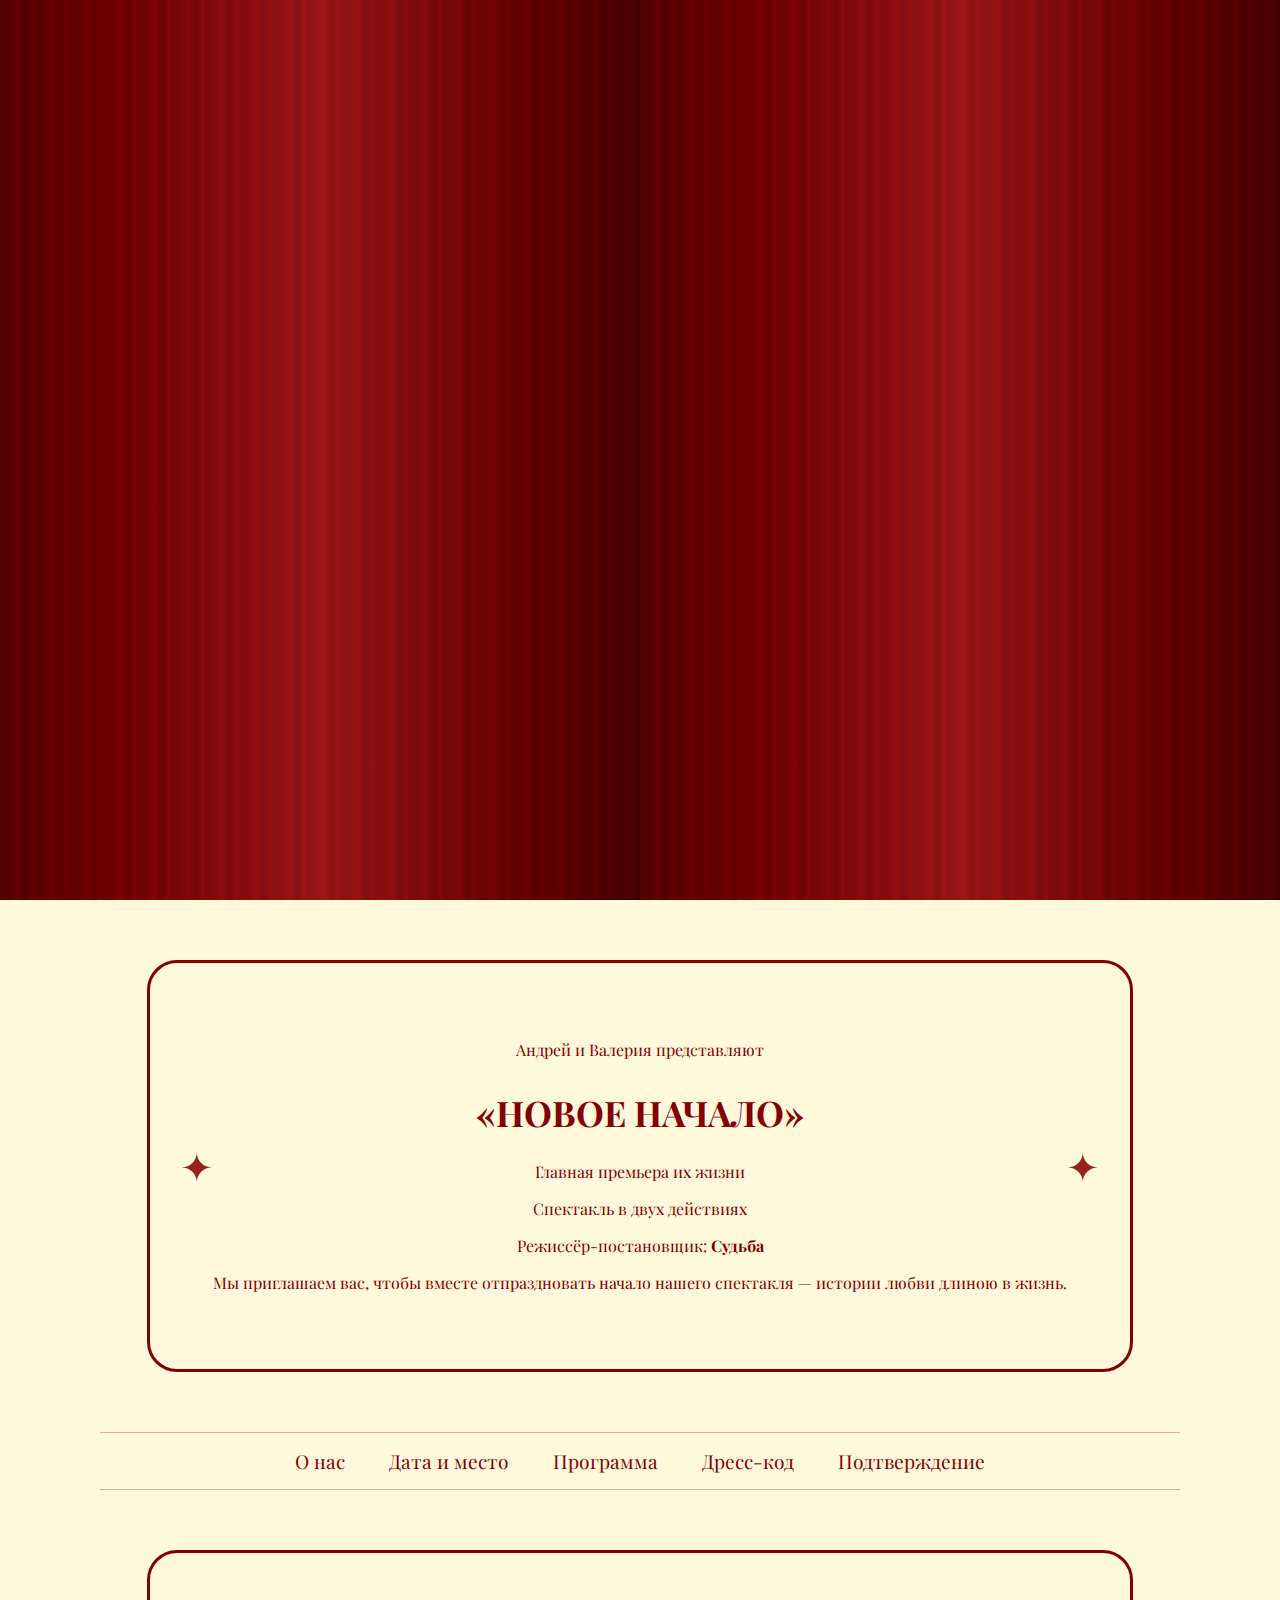
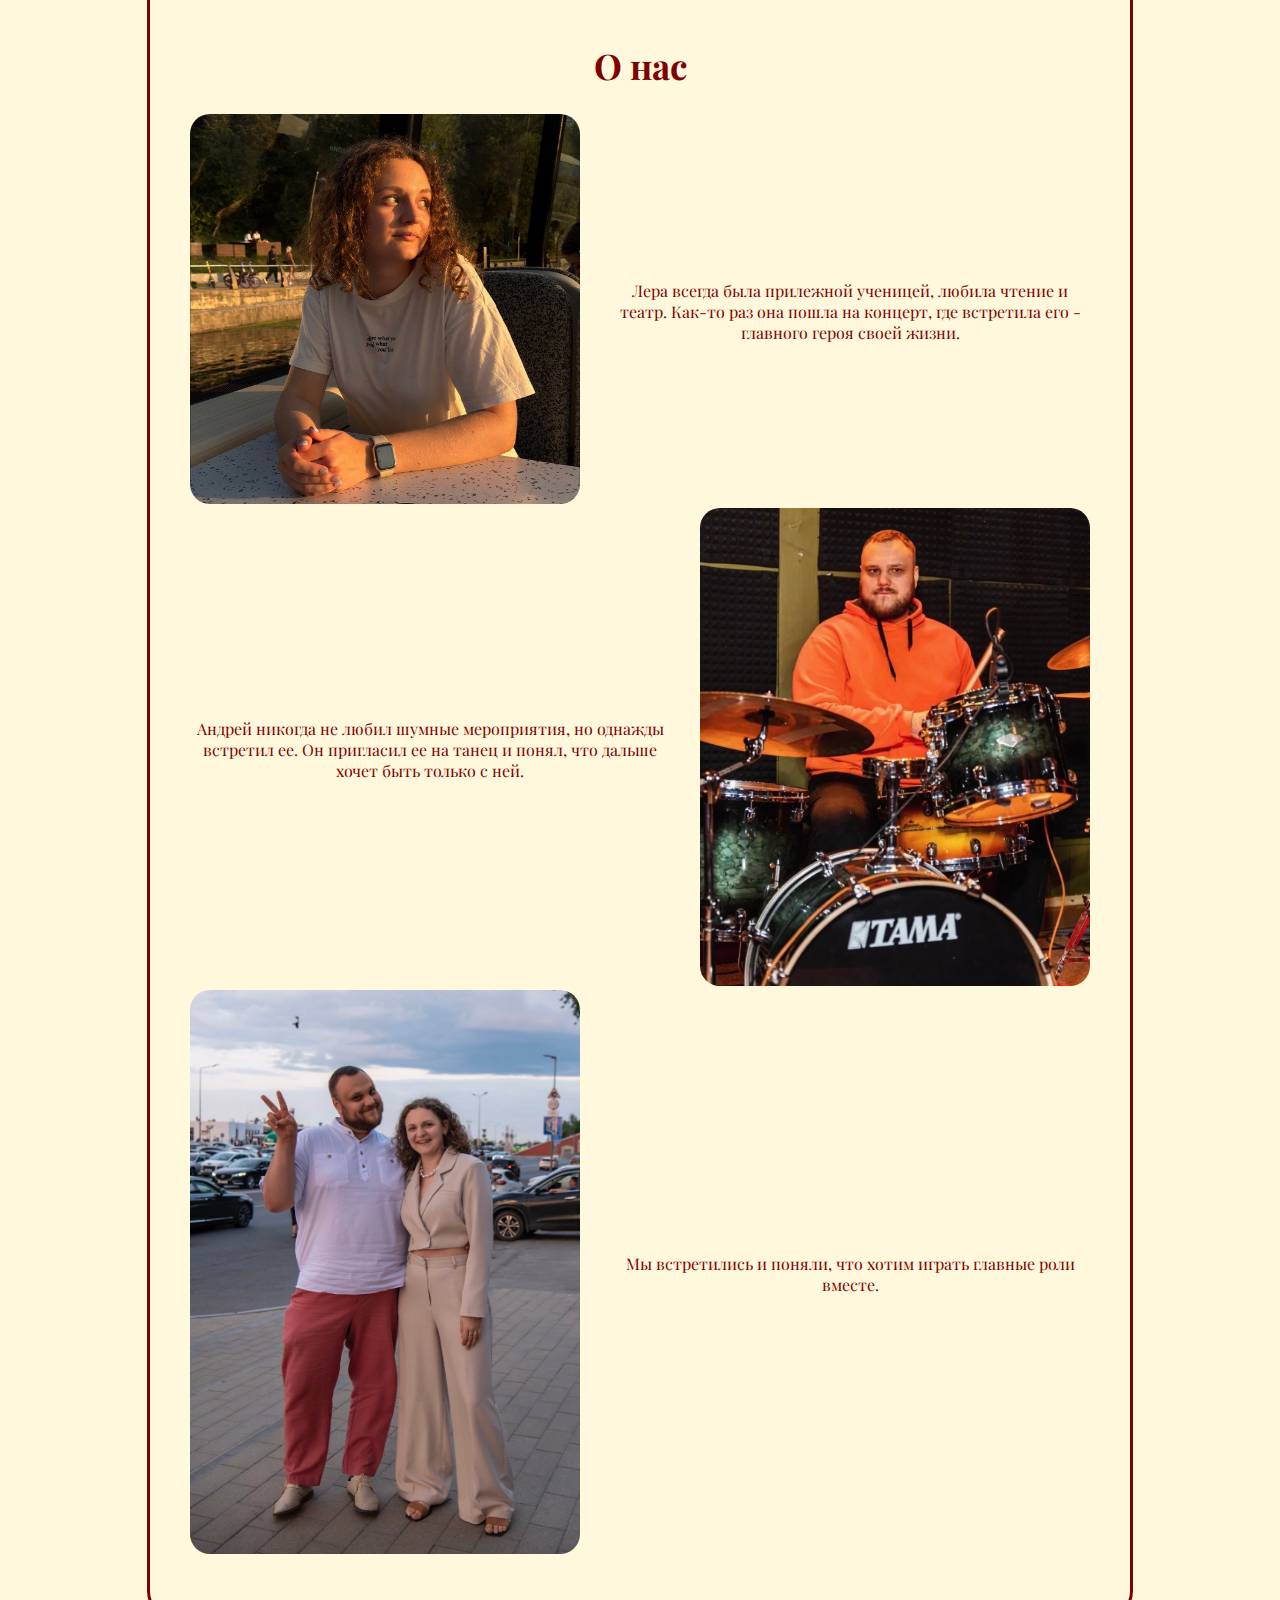
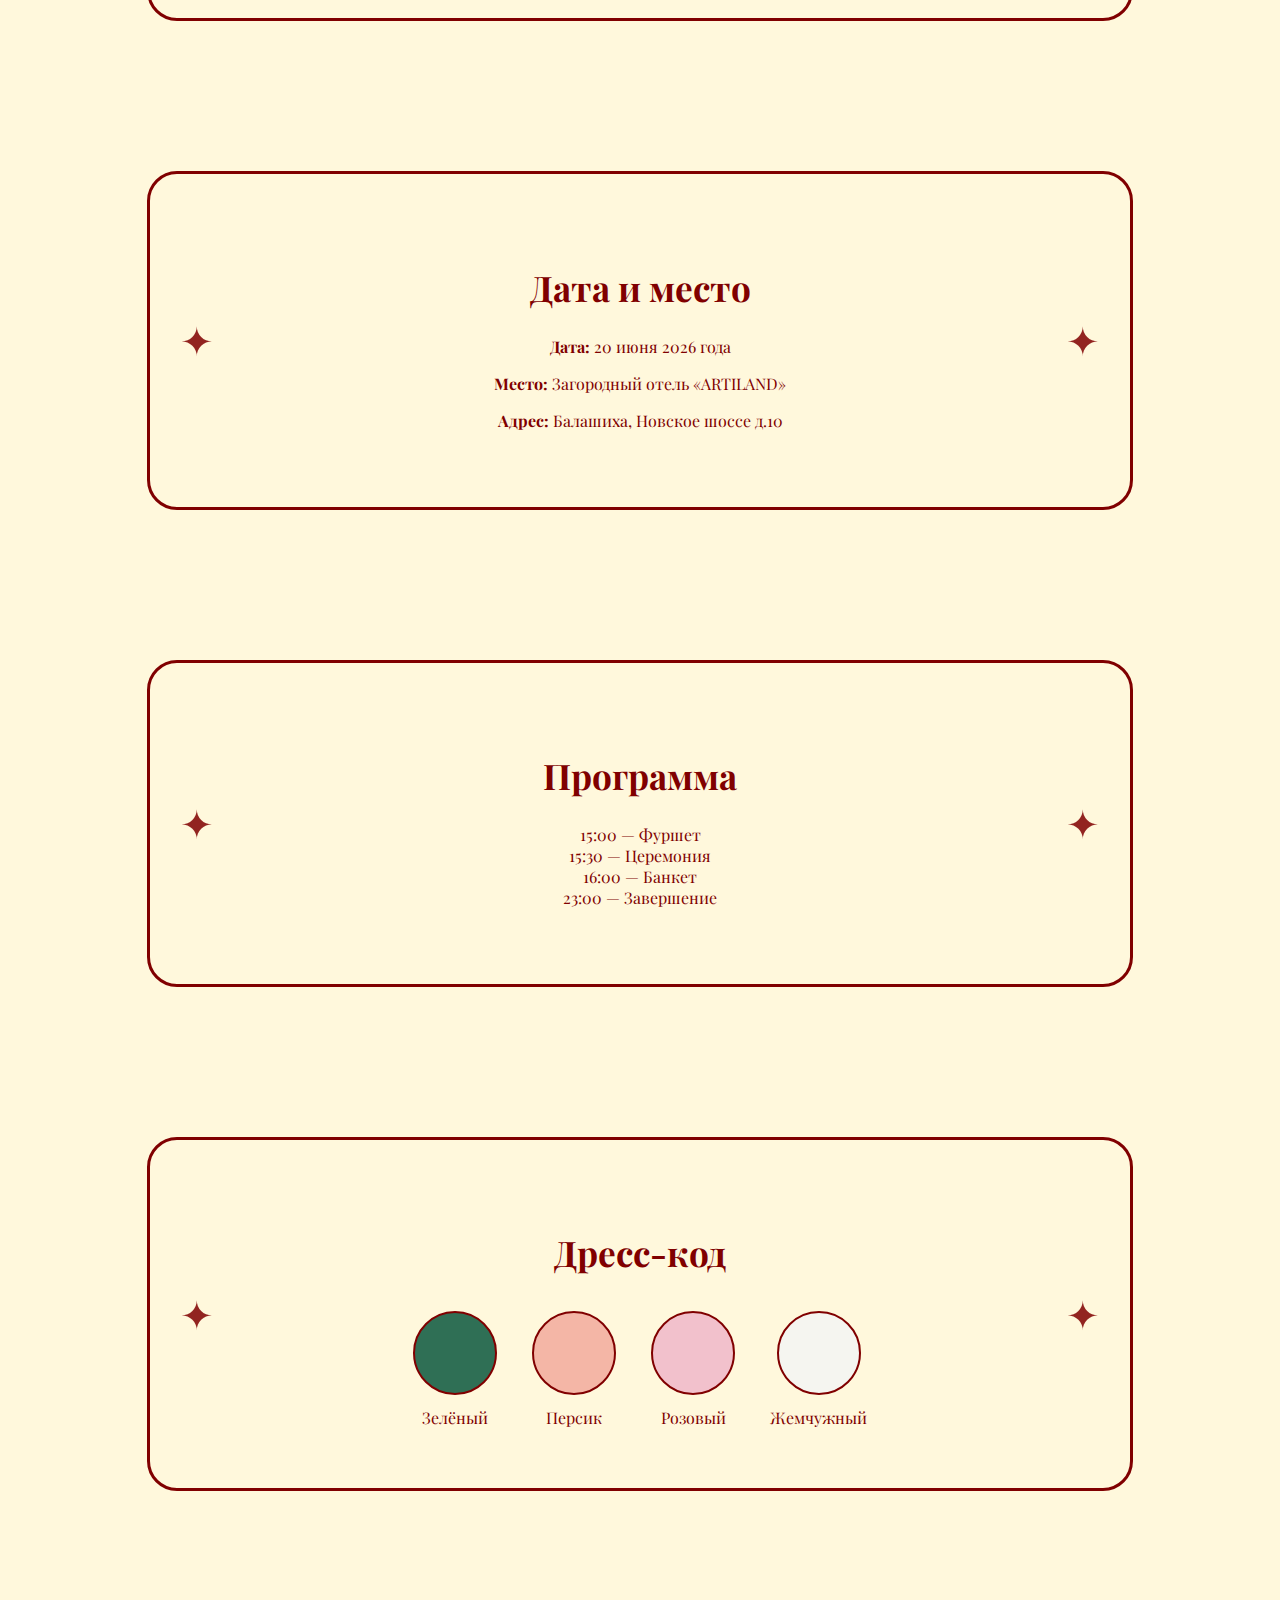
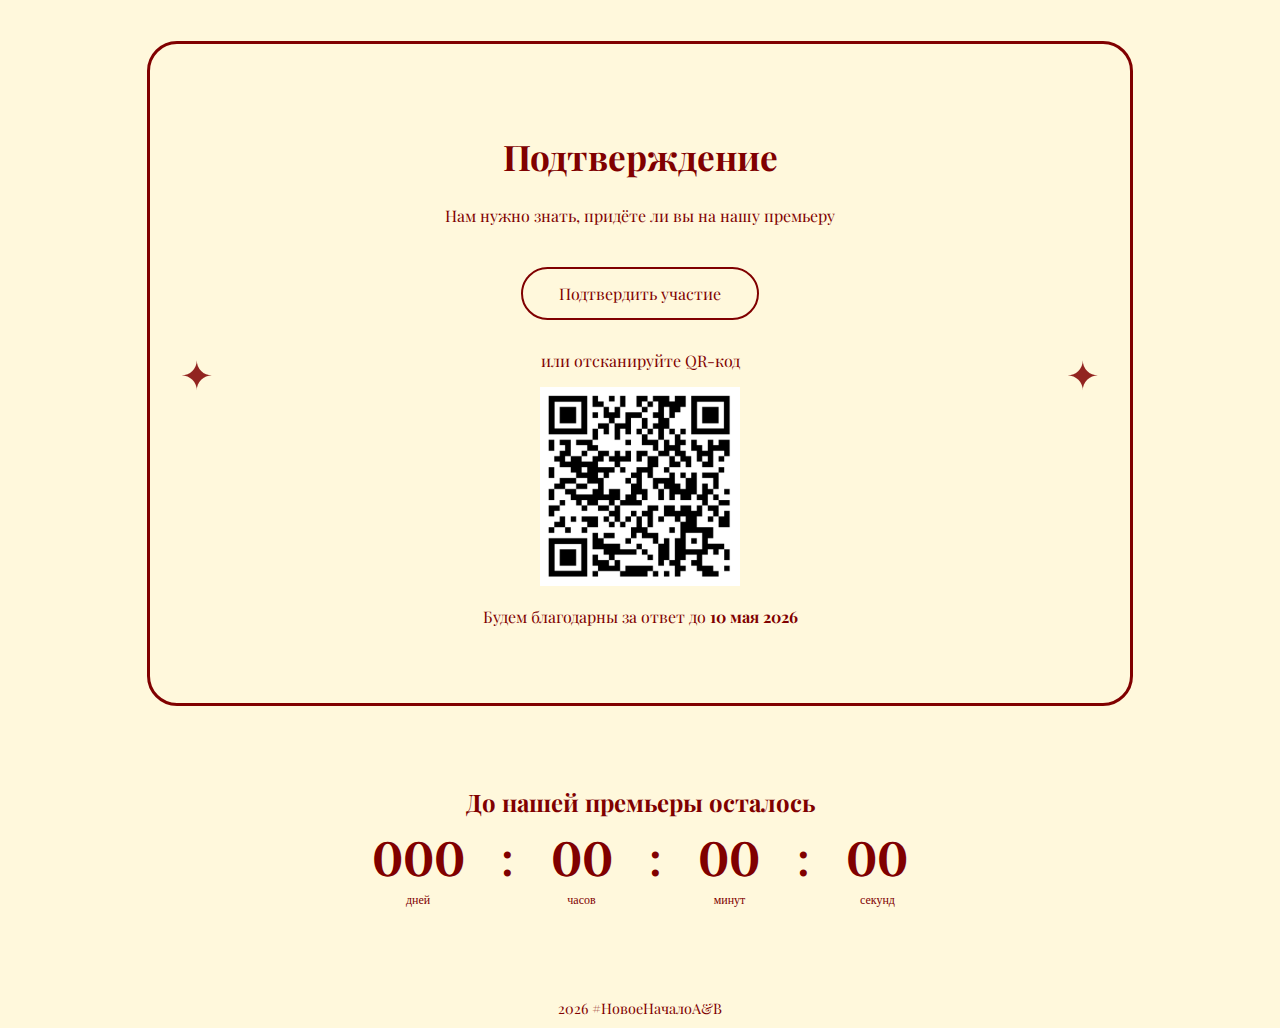
<file: wedding/index.HTML>
<!DOCTYPE html>
<html lang="ru">
<head>
<meta charset="UTF-8">
<meta name="viewport" content="width=device-width, initial-scale=1.0">
<title>Приглашение на свадьбу Андрея и Валерии</title>

<link href="https://fonts.googleapis.com/css2?family=Playfair+Display:wght@400;700&display=swap" rel="stylesheet">
<link href="https://fonts.googleapis.com/css2?family=Cinzel:wght@400;700&display=swap" rel="stylesheet">

<style>
html, body {
    margin: 0;
    padding: 0;
    font-family: 'Playfair Display', serif;
    background-color: #FFF8DC;
    overflow-x: hidden;
    scroll-behavior: smooth;
}

/* ===== ЦВЕТ ТЕКСТА ===== */
body, p, li, h2, h3, a { color: #800000; }

/* ===== ПЕРВЫЙ ЭКРАН ===== */
.premiere {
    height: 100vh;
    background: url('b.jpg') no-repeat center / cover;
    display: flex;
    flex-direction: column;
    justify-content: center;
    align-items: center;
    text-align: center;
    position: relative;
}
.premiere::before {
    content:'';
    position:absolute;
    inset:0;
    background:rgba(0,0,0,0.45);
    z-index:1;
}
.premiere h1, .premiere h2 {
    position:relative;
    z-index:2;
    color:#FFD700;
    opacity:0;
    text-shadow:2px 2px 6px rgba(0,0,0,.5);
}
.premiere h1 { font-size:4em; animation:fade 2s .6s forwards; }
.premiere h2 { font-size:2em; margin-top:20px; animation:fade 2s 1.2s forwards; }
@keyframes fade {
    from{opacity:0; transform:translateY(30px);}
    to{opacity:1;}
}

/* ===== ТЕАТРАЛЬНЫЕ ЗАНАВЕСЫ ===== */

.curtain {
    position: absolute;
    top: 0;
    width: 50%;
    height: 100%;
    z-index: 3;
    overflow: hidden;
}

/* ткань */
.curtain::before {
    content: "";
    position: absolute;
    inset: 0;

    background:
        /* мягкая глубина */
        linear-gradient(
            to right,
            rgba(0,0,0,0.35),
            rgba(255,255,255,0.12),
            rgba(0,0,0,0.45)
        ),

        /* складки ткани */
        repeating-linear-gradient(
            to right,
            #7a0000 0px,
            #7a0000 10px,
            #8b0000 18px,
            #6f0000 26px,
            #8b0000 34px
        );

    filter:
        contrast(1.08)
        saturate(1.1);

    animation: curtainBreath 3.2s ease-in-out infinite;
}
/* левый занавес */
.curtain.left {
    left: 0;
    animation: openCurtainLeft 3.8s cubic-bezier(.6,0,.4,1) forwards;
}

/* правый занавес */
.curtain.right {
    right: 0;
    animation: openCurtainRight 3.8s cubic-bezier(.6,0,.4,1) forwards;
}

/* ===== АНИМАЦИЯ "ДЫХАНИЯ" ТКАНИ ===== */
@keyframes curtainBreath {
    0%   { filter: brightness(0.97); }
    40%  { filter: brightness(1.08); }
    70%  { filter: brightness(1.03); }
    100% { filter: brightness(0.97); }
}
/* ===== АНИМАЦИИ ОТКРЫТИЯ ===== */
@keyframes openCurtainLeft {
    to { transform: translateX(-100%); }
}

@keyframes openCurtainRight {
    to { transform: translateX(100%); }
}
/* ===== ОБЁРТКА ===== */
.wrapper {
    max-width:1200px;
    margin:0 auto;
    padding:0 100px;
}
/* ===== ЦИТАТЫ ===== */
.quote {
    max-width: 800px;
    margin: 60px auto;
    text-align: center;
    font-style: italic;
    font-size: 1.4em;
    color: #800000;
    opacity: 0.9;
}

.quote span {
    display: block;
    margin-top: 15px;
    font-size: 0.9em;
    font-style: normal;
    opacity: 0.7;
}
/* ===== Анимация появления цитат ===== */
.quote {
    opacity: 0;
    transform: translateY(30px);
    transition: opacity 1s ease, transform 1s ease;
}

.quote.visible {
    opacity: 1;
    transform: translateY(0);
}

/* ===== АФИШИ ===== */
.poster {
    margin:60px auto;
    padding:60px 40px;
    max-width:900px;
    background:#FFF8DC;
    border:3px solid #800000;
    border-radius:30px;
    text-align:center;
}
.poster h2 { font-size:2.2em; margin-bottom:25px; }

/* ===== НАВИГАЦИЯ ===== */
nav {
    text-align:center;
    border-top:1px solid rgba(128,0,0,.3);
    border-bottom:1px solid rgba(128,0,0,.3);
}
nav a {
    margin:0 20px;
    text-decoration:none;
    font-size:1.2em;
    padding:15px 0;
    display:inline-block;
}

/* ===== О НАС ===== */
.about-row {
    display:flex;
    gap:30px;
    flex-wrap:wrap;
    align-items:center;
}
.about-row.reverse { flex-direction:row-reverse; }
.about-image { flex:1 1 40%; }
.about-image img { width:80%; border-radius:20px; }
.about-text { flex:1 1 50%; }

/* ===== ВМЕСТЕ ===== */
about-row {
    display: flex;
    align-items: center;
    gap: 30px;
    flex-wrap: wrap;
}

.about-image {
    flex: 1 1 40%;
}

.about-image img {
    width: 100%;
    border-radius: 20px;
}

.about-text {
    flex: 1 1 50%;
}


/* ===== ДРЕСС-КОД ===== */
.dresscode-colors {
    display:flex;
    gap:35px;
    justify-content:center;
    flex-wrap:wrap;
    margin-top:35px;
}
.color-circle {
    width:80px;
    height:80px;
    border-radius:50%;
    border:2px solid #800000;
    margin:0 auto 12px;
}

/* ===== RSVP ===== */
.rsvp-button {
    display:inline-block;
    margin-top:25px;
    padding:14px 36px;
    border:2px solid #800000;
    border-radius:40px;
    text-decoration:none;
    transition:.3s;
}
.rsvp-button:hover {
    background:#800000;
    color:#FFF8DC;
}

/* ===== СТАБИЛЬНЫЙ ТАЙМЕР (TABLE) ===== */
#countdown-table {
    margin: 0 auto;
    border-collapse: collapse;
    font-family: 'Cinzel', serif;
    font-variant-numeric: tabular-nums lining-nums;
    white-space: nowrap;
}

#countdown-table td {
    text-align: center;
    padding: 0 6px;
}

#countdown-table .values td {
    font-size: 3em;
    font-weight: 700;
    line-height: 1;
}

#countdown-table .labels td {
    font-size: 0.75em;
    padding-top: 6px;
}

#countdown-table .days {
    min-width: 3.8ch;
}

#countdown-table td:not(.days):not(.sep) {
    min-width: 2.8ch;
}

#countdown-table .sep {
    min-width: 1.2ch;
    font-size: 3em;
    font-weight: 700;
}
/* ===== ФУТЕР ===== */
footer {
    text-align:center;
    padding:10px;
    font-size:.9em;
}
/* ===== Unicode-звезды ✦ внутри блоков ===== */

.poster {
    position: relative;
}

/* контейнер со звездами */
.stars {
    position: absolute;
    inset: 0;
    pointer-events: none;
}

/* сама звезда */
.star {
    position: absolute;
    top: 50%;
    transform: translateY(-50%);
    font-family: 'Playfair Display', serif;
    font-size: 40px;
    line-height: 1;
    color: #800000;
    opacity: 0.85;
}

/* символ */
.star::before {
    content: "✦";
}

/* позиции */
.star.left {
    left: 30px;
}

.star.right {
    right: 30px;
}

/* адаптация под мобильные */
@media (max-width: 768px) {
    .star {
        font-size: 20px;
    }

    .star.left {
        left: 16px;
    }

    .star.right {
        right: 16px;
    }
</style>
</head>

<body>

<div class="premiere">
    <h1>ПРЕМЬЕРА</h1>
    <h2>«НОВОЕ НАЧАЛО»<br>Поднимется занавес, и свет софитов осветит путь любви…</h2>
    <div class="curtain left"></div>
    <div class="curtain right"></div>
</div>

<div class="wrapper">

<section class="poster">
	<div class="stars">
    <span class="star left"></span>
    <span class="star right"></span>
</div>
    <p>Андрей и Валерия представляют</p>
    <h2>«НОВОЕ НАЧАЛО»</h2>

	<p>Главная премьера их жизни</p>
    	<p>Спектакль в двух действиях</p>
	<p>Режиссёр-постановщик: <strong>Судьба</strong></p>
	<p>Мы приглашаем вас, чтобы вместе отпраздновать начало нашего спектакля — истории любви длиною в жизнь.</p>



</section>

<nav>
    <a href="#about">О нас</a>
    <a href="#details">Дата и место</a>
    <a href="#schedule">Программа</a>
    <a href="#dresscode">Дресс-код</a>
    <a href="#rsvp">Подтверждение</a>
</nav>

<section id="about" class="poster">
	
    <h2>О нас</h2>
    <div class="about-row">
        <div class="about-image"><img src="Lera.jpg"></div>
        <div class="about-text"><p> Лера всегда была прилежной ученицей, любила чтение и театр. Как-то раз она пошла на концерт, где встретила его - главного героя своей жизни.</p></div>
    </div>
    <div class="about-row reverse">
        <div class="about-image"><img src="Andrey.jpg"></div>
        <div class="about-text"><p>Андрей никогда не любил шумные мероприятия, но однажды встретил ее. Он пригласил ее на танец и понял, что дальше хочет быть только с ней.</p></div>
    </div>
    
    <div class="about-row">
        <div class="about-image">
            <img src="together.jpg" alt="Фото">
        </div>

        <div class="about-text">
            <p>
                 Мы встретились и поняли, что хотим играть главные роли вместе.
            </p>
        </div>
    </div>
</section>

<section class="quote">
    <p>
        «Любовь начинается с одного взгляда и продолжается всей жизнью»
    </p>
    </section>
<section id="details" class="poster">
	<div class="stars">
    <span class="star left"></span>
    <span class="star right"></span>
</div>

    <h2>Дата и место</h2>
    <p><strong>Дата:</strong> 20 июня 2026 года</p>
    <p><strong>Место:</strong> Загородный отель «ARTILAND»</p>
    <p><strong>Адрес:</strong> Балашиха, Новское шоссе д.10</p>

</section>
<section class="quote">
    <p>
        «Любовь — это ежедневный выбор быть рядом»
    </p>
    </section>


<section id="schedule" class="poster">
	<div class="stars">
    <span class="star left"></span>
    <span class="star right"></span>
</div>

    <h2>Программа</h2>
    <ul style="list-style:none;padding:0;">
        <li>15:00 — Фуршет</li>
        <li>15:30 — Церемония</li>
        <li>16:00 — Банкет</li>
        <li>23:00 — Завершение</li>
    </ul>
</section>
<section class="quote">
    <p>
        «Иногда достаточно одной улыбки, чтобы понять всё»
    </p>
    </section>


<section id="dresscode" class="poster">
	<div class="stars">
    <span class="star left"></span>
    <span class="star right"></span>
</div>

    <h2>Дресс-код</h2>
    <div class="dresscode-colors">
        <div><div class="color-circle" style="background:#2F6F55;"></div>Зелёный</div>
        <div><div class="color-circle" style="background:#F4B6A6;"></div>Персик</div>
        <div><div class="color-circle" style="background:#F2C1CC;"></div>Розовый</div>
        <div><div class="color-circle" style="background:#F5F5F0;"></div>Жемчужный</div>
    </div>
</section>
<section class="quote">
    <p>
        «Настоящая любовь не имеет финального акта»
    </p>
    </section>


<section id="rsvp" class="poster">
	<div class="stars">
    <span class="star left"></span>
    <span class="star right"></span>
</div>

    <h2>Подтверждение</h2>
    <p>Нам нужно знать, придёте ли вы на нашу премьеру</p>
    <a href="https://forms.yandex.ru/u/695eae0702848f9d586bf65b" target="_blank" class="rsvp-button">
        Подтвердить участие
    </a>
    <p style="margin-top:30px;">или отсканируйте QR-код</p>
    <img src="qr.png" width="200">
    <p>Будем благодарны за ответ до <strong>10 мая 2026</strong></p>
</section>

<!-- ===== ТАЙМЕР БЕЗ РАМКИ ===== -->
<section style="margin:80px auto;text-align:center;">
    <h2>До нашей премьеры осталось</h2>
    <table id="countdown-table">
    <tr class="values">
        <td class="days" id="days">000</td>
        <td class="sep">:</td>
        <td id="hours">00</td>
        <td class="sep">:</td>
        <td id="minutes">00</td>
        <td class="sep">:</td>
        <td id="seconds">00</td>
    </tr>
    <tr class="labels">
        <td class="days">дней</td>
        <td></td>
        <td>часов</td>
        <td></td>
        <td>минут</td>
        <td></td>
        <td>секунд</td>
    </tr>
</table>
</section>

</div>

<footer>2026 #НовоеНачалоА&В</footer>

<script>
const weddingDate = new Date("2026-06-20T15:00:00").getTime();

function pad(n){ return n.toString().padStart(2,'0'); }

function updateCountdown(){
    const now = Date.now();
    const d = weddingDate - now;
    if(d < 0) return;

    document.getElementById('days').innerText    = pad(Math.floor(d/86400000));
    document.getElementById('hours').innerText   = pad(Math.floor(d/3600000)%24);
    document.getElementById('minutes').innerText = pad(Math.floor(d/60000)%60);
    document.getElementById('seconds').innerText = pad(Math.floor(d/1000)%60);
}
updateCountdown();
setInterval(updateCountdown,1000);
</script>
<script>
document.addEventListener("DOMContentLoaded", () => {
    const quotes = document.querySelectorAll(".quote");

    const observer = new IntersectionObserver(
        entries => {
            entries.forEach(entry => {
                if (entry.isIntersecting) {
                    entry.target.classList.add("visible");
                    observer.unobserve(entry.target); // один раз
                }
            });
        },
        {
            threshold: 0.3
        }
    );

    quotes.forEach(quote => observer.observe(quote));
});
</script>

</body>
</html>
</file>
<file: css/style.css>
html, body {
    margin: 0;
    padding: 0;
    font-family: 'Playfair Display', serif;
    background-color: #FFF8DC;
    overflow-x: hidden;
    scroll-behavior: smooth;
    font-size: 18px;
}

/* ===== ЦВЕТ ТЕКСТА ===== */
body, p, li, h2, h3, a { color: #800000; }

/* ===== ПЕРВЫЙ ЭКРАН ===== */
.premiere {
    height: 100vh;
    background: url('../images/back.jpg') no-repeat center / cover ;
    display: flex;
    flex-direction: column;
    justify-content: center;
    align-items: center;
    text-align: center;
    position: relative;
}
.premiere::before {
    content:'';
    position:absolute;
    inset:0;
    background:rgba(0,0,0,0.45);
    z-index:1;
}
.premiere h1, .premiere h2 {
    position:relative;
    z-index:2;
    color:#FFD700;
    opacity:0;
    text-shadow:2px 2px 6px rgba(0,0,0,.5);
}
.premiere h1 { font-size:4em; animation:fade 2s .6s forwards; }
.premiere h2 { font-size:2em; margin-top:20px; animation:fade 2s 1.2s forwards; }
@keyframes fade {
    from{opacity:0; transform:translateY(30px);}
    to{opacity:1;}
}

/* ===== ТЕАТРАЛЬНЫЕ ЗАНАВЕСЫ ===== */

.curtain {
    position: absolute;
    top: 0;
    width: 50%;
    height: 100%;
    z-index: 3;
    overflow: hidden;
}

/* ткань */
.curtain::before {
    content: "";
    position: absolute;
    inset: 0;

    background:
        /* мягкая глубина */
        linear-gradient(
            to right,
            rgba(0,0,0,0.35),
            rgba(255,255,255,0.12),
            rgba(0,0,0,0.45)
        ),

        /* складки ткани */
        repeating-linear-gradient(
            to right,
            #7a0000 0px,
            #7a0000 10px,
            #8b0000 18px,
            #6f0000 26px,
            #8b0000 34px
        );

    filter:
        contrast(1.08)
        saturate(1.1);

    animation: curtainBreath 3.2s ease-in-out infinite;
}
/* левый занавес */
.curtain.left {
    left: 0;
    animation: openCurtainLeft 3.8s cubic-bezier(.6,0,.4,1) forwards;
}

/* правый занавес */
.curtain.right {
    right: 0;
    animation: openCurtainRight 3.8s cubic-bezier(.6,0,.4,1) forwards;
}

/* ===== АНИМАЦИЯ "ДЫХАНИЯ" ТКАНИ ===== */
@keyframes curtainBreath {
    0%   { filter: brightness(0.97); }
    40%  { filter: brightness(1.08); }
    70%  { filter: brightness(1.03); }
    100% { filter: brightness(0.97); }
}
/* ===== АНИМАЦИИ ОТКРЫТИЯ ===== */
@keyframes openCurtainLeft {
    to { transform: translateX(-100%); }
}

@keyframes openCurtainRight {
    to { transform: translateX(100%); }
}
/* ===== ОБЁРТКА ===== */
.wrapper {
    max-width:1200px;
    margin:0 auto;
    padding:0 100px;
}
/* ===== ЦИТАТЫ ===== */
.quote {
    max-width: 800px;
    margin: 60px auto;
    text-align: center;
    font-style: italic;
    font-size: 1.4em;
    color: #800000;
    opacity: 0.9;
}

.quote span {
    display: block;
    margin-top: 15px;
    font-size: 0.9em;
    font-style: normal;
    opacity: 0.7;
}
/* ===== Анимация появления цитат ===== */
.quote {
    opacity: 0;
    transform: translateY(30px);
    transition: opacity 1s ease, transform 1s ease;
}

.quote.visible {
    opacity: 1;
    transform: translateY(0);
}

/* ===== АФИШИ ===== */
.poster {
    margin:60px auto;
    padding:60px 40px;
    max-width:900px;
    background:#FFF8DC;
    border:3px solid #800000;
    border-radius:30px;
    text-align:center;
}
.poster h2 { font-size:2.2em; margin-bottom:25px; }

/* ===== НАВИГАЦИЯ ===== */
nav {
    text-align:center;
    border-top:1px solid rgba(128,0,0,.3);
    border-bottom:1px solid rgba(128,0,0,.3);
}
nav a {
    margin:0 20px;
    text-decoration:none;
    font-size:1.2em;
    padding:15px 0;
    display:inline-block;
}

/* ===== О НАС ===== */
.about-row {
    display:flex;
    gap:30px;
    flex-wrap:wrap;
    align-items:center;
}
.about-row.reverse { flex-direction:row-reverse; }
.about-image { flex:1 1 40%; }
.about-image img { width:80%; border-radius:20px; }
.about-text { flex:1 1 50%; }

/* ===== ВМЕСТЕ ===== */
about-row {
    display: flex;
    align-items: center;
    gap: 30px;
    flex-wrap: wrap;
}

.about-image {
    flex: 1 1 40%;
}

.about-image img {
    width: 100%;
    border-radius: 20px;
}

.about-text {
    flex: 1 1 50%;
}


/* ===== ДРЕСС-КОД ===== */
.dresscode-colors {
    display:flex;
    gap:35px;
    justify-content:center;
    flex-wrap:wrap;
    margin-top:35px;
}
.color-circle {
    width:80px;
    height:80px;
    border-radius:50%;
    border:2px solid #800000;
    margin:0 auto 12px;
}

/* ===== RSVP ===== */
.rsvp-button {
    display:inline-block;
    margin-top:25px;
    padding:14px 36px;
    border:2px solid #800000;
    border-radius:40px;
    text-decoration:none;
    transition:.3s;
}
.rsvp-button:hover {
    background:#800000;
    color:#FFF8DC;
}

/* ===== СТАБИЛЬНЫЙ ТАЙМЕР (TABLE) ===== */
#countdown-table {
    margin: 0 auto;
    border-collapse: collapse;
    font-family: 'Cinzel', serif;
    font-variant-numeric: tabular-nums lining-nums;
    white-space: nowrap;
}

#countdown-table td {
    text-align: center;
    padding: 0 6px;
}

#countdown-table .values td {
    font-size: 3em;
    font-weight: 700;
    line-height: 1;
}

#countdown-table .labels td {
    font-size: 0.75em;
    padding-top: 6px;
}

#countdown-table .days {
    min-width: 3.8ch;
}

#countdown-table td:not(.days):not(.sep) {
    min-width: 2.8ch;
}

#countdown-table .sep {
    min-width: 1.2ch;
    font-size: 3em;
    font-weight: 700;
}
/* ===== ФУТЕР ===== */
footer {
    text-align:center;
    padding:10px;
    font-size:.9em;
}
/* ===== Unicode-звезды ✦ внутри блоков ===== */

.poster {
    position: relative;
}

/* контейнер со звездами */
.stars {
    position: absolute;
    inset: 0;
    pointer-events: none;
}

/* сама звезда */
.star {
    position: absolute;
    top: 50%;
    transform: translateY(-50%);
    font-family: 'Playfair Display', serif;
    font-size: 40px;
    line-height: 1;
    color: #800000;
    opacity: 0.85;
}

/* символ */
.star::before {
    content: "✦";
}

/* позиции */
.star.left {
    left: 30px;
}

.star.right {
    right: 30px;
}

/* адаптация под мобильные */
@media (max-width: 768px) {
    .star {
        font-size: 20px;
    }

    .star.left {
        left: 16px;
    }

    .star.right {
        right: 16px;
    }
@media (max-width: 768px) {

    .premiere h1 {
        font-size: 2.2em;
    }

    .premiere h2 {
        font-size: 1.1em;
        padding: 0 15px;
    }
}
@media (max-width: 768px) {

    .wrapper {
        padding: 0 20px;
    }
}
@media (max-width: 768px) {

    .about-row,
    .about-row.reverse {
        flex-direction: column;
        text-align: center;
    }

    .about-image img {
        width: 100%;
    }
}
@media (max-width: 768px) {

    nav a {
        display: inline-block;
        margin: 10px;
        font-size: 1em;
    }
}
@media (max-width: 768px) {

    #countdown-table .values td {
        font-size: 2em;
    }

    #countdown-table .labels td {
        font-size: 0.65em;
    }
}
.countdown {
    text-align: center;
}
@media (max-width: 768px) {
    .poster {
        padding: 40px 20px;
    .poster.countdown {
        border: none;
        padding: 0;
        text-align: center;
        background: transparent;
}
    }
}
#countdown-table {
    margin-left: auto;
    margin-right: auto;
}
.poster.countdown {
    border: none;
    padding: 0;
    text-align: center;
    background: transparent;
}
</file>
<file: site/css/style.css>
html, body {
    margin: 0;
    padding: 0;
    font-family: 'Playfair Display', serif;
    background-color: #FFF8DC;
    overflow-x: hidden;
    scroll-behavior: smooth;
}

/* ===== ЦВЕТ ТЕКСТА ===== */
body, p, li, h2, h3, a { color: #800000; }

/* ===== ПЕРВЫЙ ЭКРАН ===== */
.premiere {
    height: 100vh;
    background: url('../images/back.jpg') no-repeat center / cover ;
    display: flex;
    flex-direction: column;
    justify-content: center;
    align-items: center;
    text-align: center;
    position: relative;
}
.premiere::before {
    content:'';
    position:absolute;
    inset:0;
    background:rgba(0,0,0,0.45);
    z-index:1;
}
.premiere h1, .premiere h2 {
    position:relative;
    z-index:2;
    color:#FFD700;
    opacity:0;
    text-shadow:2px 2px 6px rgba(0,0,0,.5);
}
.premiere h1 { font-size:4em; animation:fade 2s .6s forwards; }
.premiere h2 { font-size:2em; margin-top:20px; animation:fade 2s 1.2s forwards; }
@keyframes fade {
    from{opacity:0; transform:translateY(30px);}
    to{opacity:1;}
}

/* ===== ТЕАТРАЛЬНЫЕ ЗАНАВЕСЫ ===== */

.curtain {
    position: absolute;
    top: 0;
    width: 50%;
    height: 100%;
    z-index: 3;
    overflow: hidden;
}

/* ткань */
.curtain::before {
    content: "";
    position: absolute;
    inset: 0;

    background:
        /* мягкая глубина */
        linear-gradient(
            to right,
            rgba(0,0,0,0.35),
            rgba(255,255,255,0.12),
            rgba(0,0,0,0.45)
        ),

        /* складки ткани */
        repeating-linear-gradient(
            to right,
            #7a0000 0px,
            #7a0000 10px,
            #8b0000 18px,
            #6f0000 26px,
            #8b0000 34px
        );

    filter:
        contrast(1.08)
        saturate(1.1);

    animation: curtainBreath 3.2s ease-in-out infinite;
}
/* левый занавес */
.curtain.left {
    left: 0;
    animation: openCurtainLeft 3.8s cubic-bezier(.6,0,.4,1) forwards;
}

/* правый занавес */
.curtain.right {
    right: 0;
    animation: openCurtainRight 3.8s cubic-bezier(.6,0,.4,1) forwards;
}

/* ===== АНИМАЦИЯ "ДЫХАНИЯ" ТКАНИ ===== */
@keyframes curtainBreath {
    0%   { filter: brightness(0.97); }
    40%  { filter: brightness(1.08); }
    70%  { filter: brightness(1.03); }
    100% { filter: brightness(0.97); }
}
/* ===== АНИМАЦИИ ОТКРЫТИЯ ===== */
@keyframes openCurtainLeft {
    to { transform: translateX(-100%); }
}

@keyframes openCurtainRight {
    to { transform: translateX(100%); }
}
/* ===== ОБЁРТКА ===== */
.wrapper {
    max-width:1200px;
    margin:0 auto;
    padding:0 100px;
}
/* ===== ЦИТАТЫ ===== */
.quote {
    max-width: 800px;
    margin: 60px auto;
    text-align: center;
    font-style: italic;
    font-size: 1.4em;
    color: #800000;
    opacity: 0.9;
}

.quote span {
    display: block;
    margin-top: 15px;
    font-size: 0.9em;
    font-style: normal;
    opacity: 0.7;
}
/* ===== Анимация появления цитат ===== */
.quote {
    opacity: 0;
    transform: translateY(30px);
    transition: opacity 1s ease, transform 1s ease;
}

.quote.visible {
    opacity: 1;
    transform: translateY(0);
}

/* ===== АФИШИ ===== */
.poster {
    margin:60px auto;
    padding:60px 40px;
    max-width:900px;
    background:#FFF8DC;
    border:3px solid #800000;
    border-radius:30px;
    text-align:center;
}
.poster h2 { font-size:2.2em; margin-bottom:25px; }

/* ===== НАВИГАЦИЯ ===== */
nav {
    text-align:center;
    border-top:1px solid rgba(128,0,0,.3);
    border-bottom:1px solid rgba(128,0,0,.3);
}
nav a {
    margin:0 20px;
    text-decoration:none;
    font-size:1.2em;
    padding:15px 0;
    display:inline-block;
}

/* ===== О НАС ===== */
.about-row {
    display:flex;
    gap:30px;
    flex-wrap:wrap;
    align-items:center;
}
.about-row.reverse { flex-direction:row-reverse; }
.about-image { flex:1 1 40%; }
.about-image img { width:80%; border-radius:20px; }
.about-text { flex:1 1 50%; }

/* ===== ВМЕСТЕ ===== */
about-row {
    display: flex;
    align-items: center;
    gap: 30px;
    flex-wrap: wrap;
}

.about-image {
    flex: 1 1 40%;
}

.about-image img {
    width: 100%;
    border-radius: 20px;
}

.about-text {
    flex: 1 1 50%;
}


/* ===== ДРЕСС-КОД ===== */
.dresscode-colors {
    display:flex;
    gap:35px;
    justify-content:center;
    flex-wrap:wrap;
    margin-top:35px;
}
.color-circle {
    width:80px;
    height:80px;
    border-radius:50%;
    border:2px solid #800000;
    margin:0 auto 12px;
}

/* ===== RSVP ===== */
.rsvp-button {
    display:inline-block;
    margin-top:25px;
    padding:14px 36px;
    border:2px solid #800000;
    border-radius:40px;
    text-decoration:none;
    transition:.3s;
}
.rsvp-button:hover {
    background:#800000;
    color:#FFF8DC;
}

/* ===== СТАБИЛЬНЫЙ ТАЙМЕР (TABLE) ===== */
#countdown-table {
    margin: 0 auto;
    border-collapse: collapse;
    font-family: 'Cinzel', serif;
    font-variant-numeric: tabular-nums lining-nums;
    white-space: nowrap;
}

#countdown-table td {
    text-align: center;
    padding: 0 6px;
}

#countdown-table .values td {
    font-size: 3em;
    font-weight: 700;
    line-height: 1;
}

#countdown-table .labels td {
    font-size: 0.75em;
    padding-top: 6px;
}

#countdown-table .days {
    min-width: 3.8ch;
}

#countdown-table td:not(.days):not(.sep) {
    min-width: 2.8ch;
}

#countdown-table .sep {
    min-width: 1.2ch;
    font-size: 3em;
    font-weight: 700;
}
/* ===== ФУТЕР ===== */
footer {
    text-align:center;
    padding:10px;
    font-size:.9em;
}
/* ===== Unicode-звезды ✦ внутри блоков ===== */

.poster {
    position: relative;
}

/* контейнер со звездами */
.stars {
    position: absolute;
    inset: 0;
    pointer-events: none;
}

/* сама звезда */
.star {
    position: absolute;
    top: 50%;
    transform: translateY(-50%);
    font-family: 'Playfair Display', serif;
    font-size: 40px;
    line-height: 1;
    color: #800000;
    opacity: 0.85;
}

/* символ */
.star::before {
    content: "✦";
}

/* позиции */
.star.left {
    left: 30px;
}

.star.right {
    right: 30px;
}

/* адаптация под мобильные */
@media (max-width: 768px) {
    .star {
        font-size: 20px;
    }

    .star.left {
        left: 16px;
    }

    .star.right {
        right: 16px;
    }
</file>
